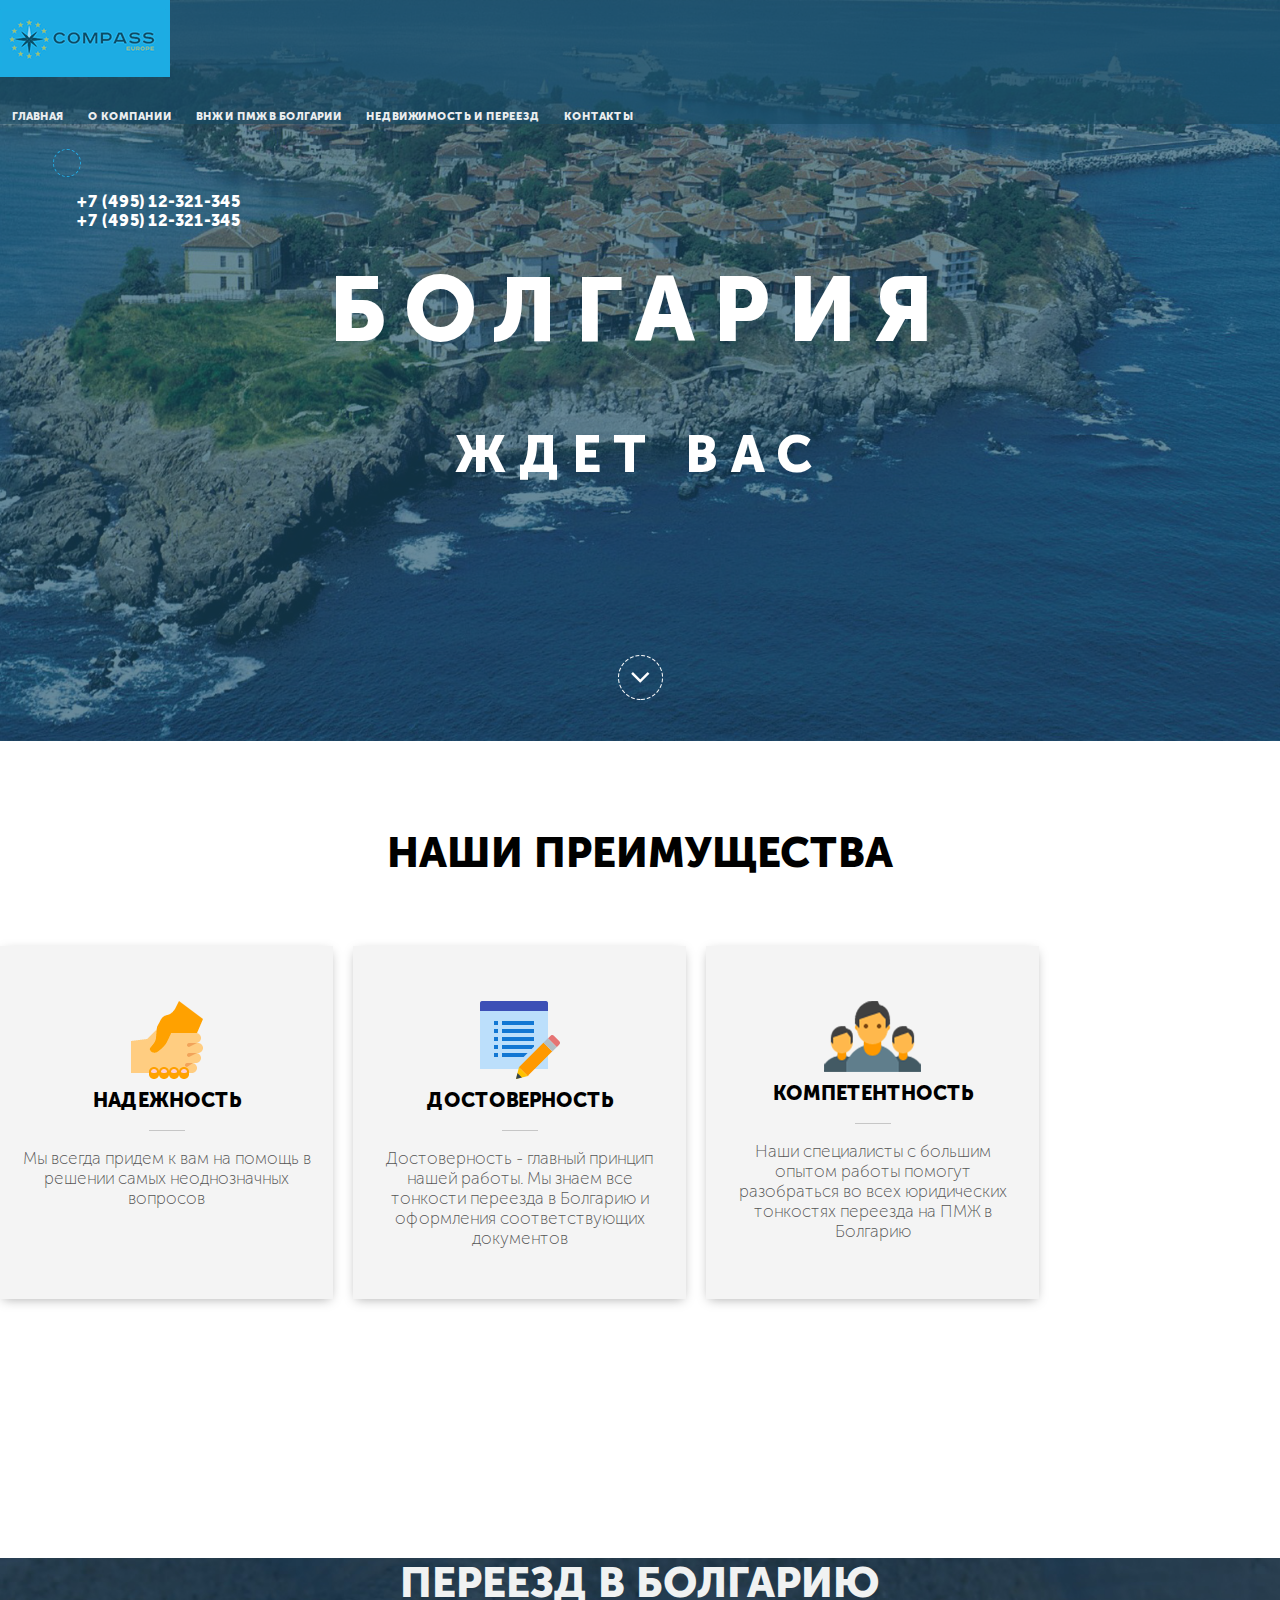
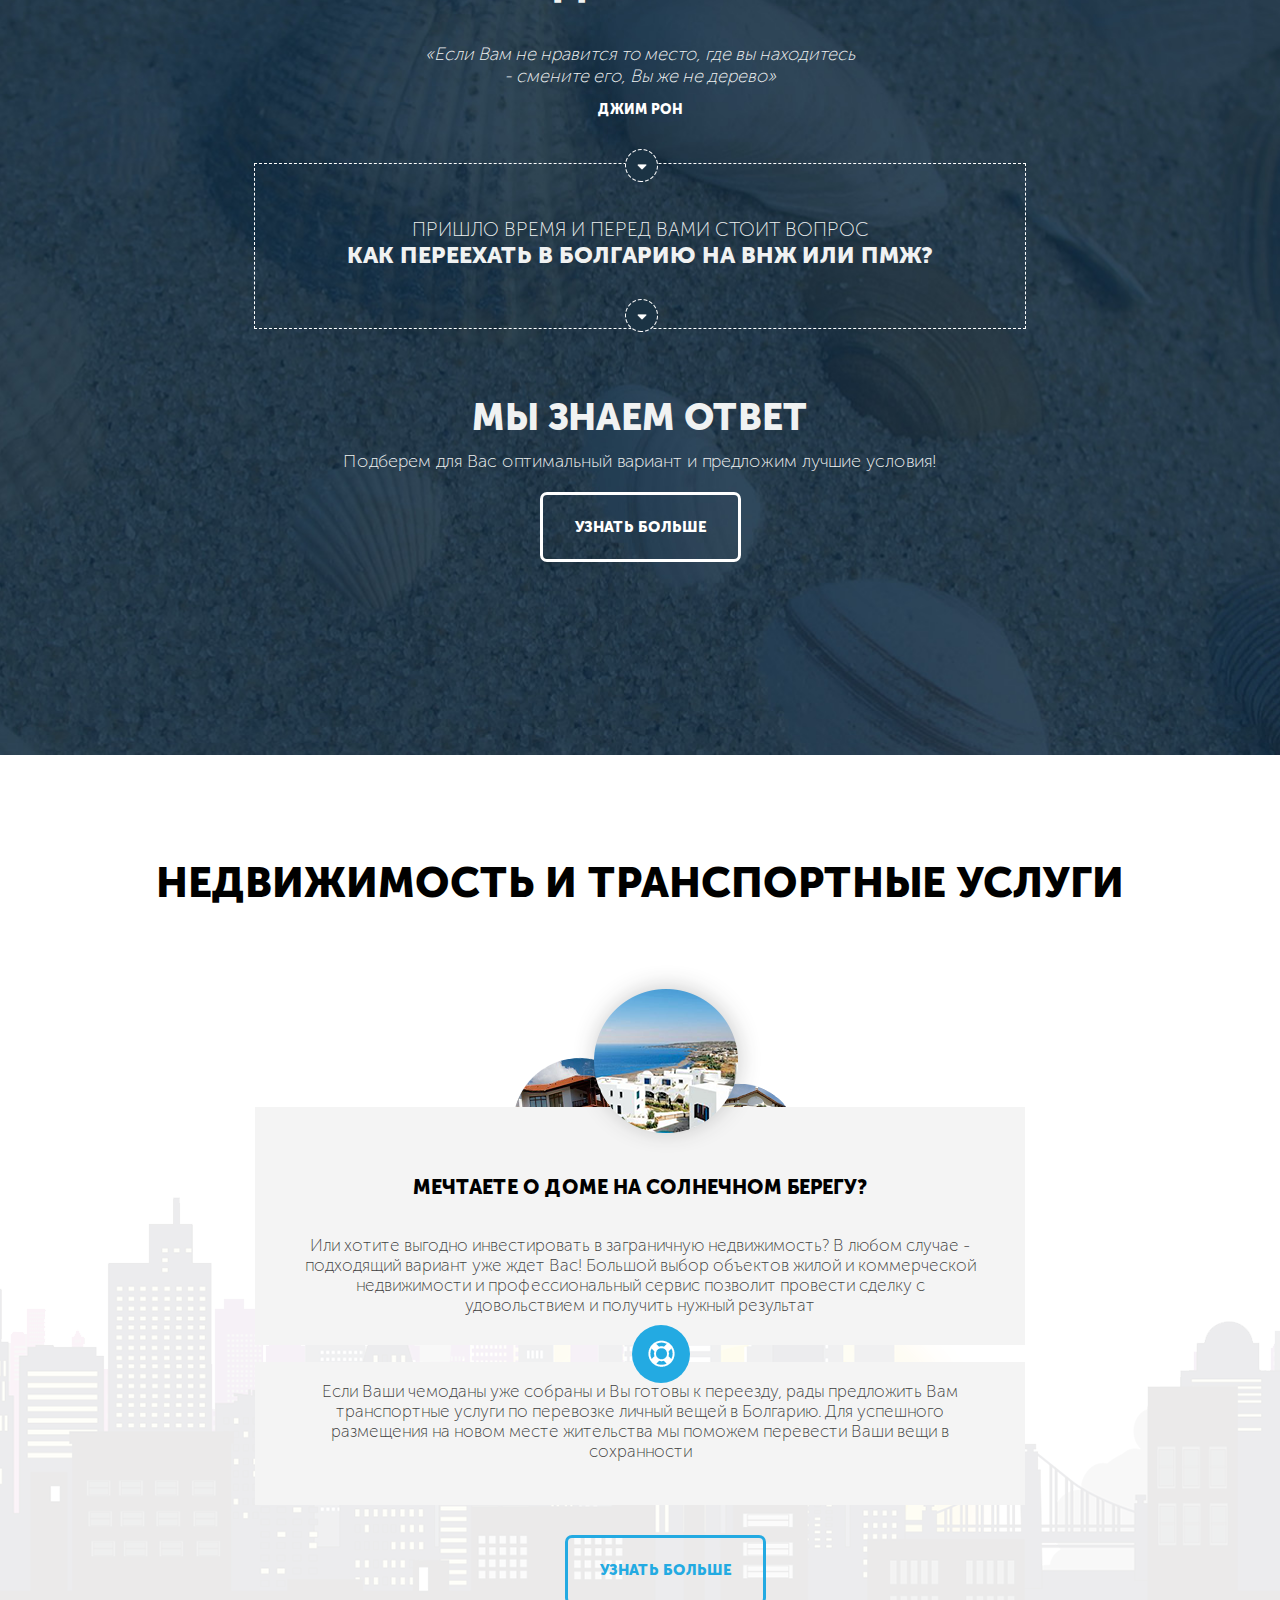
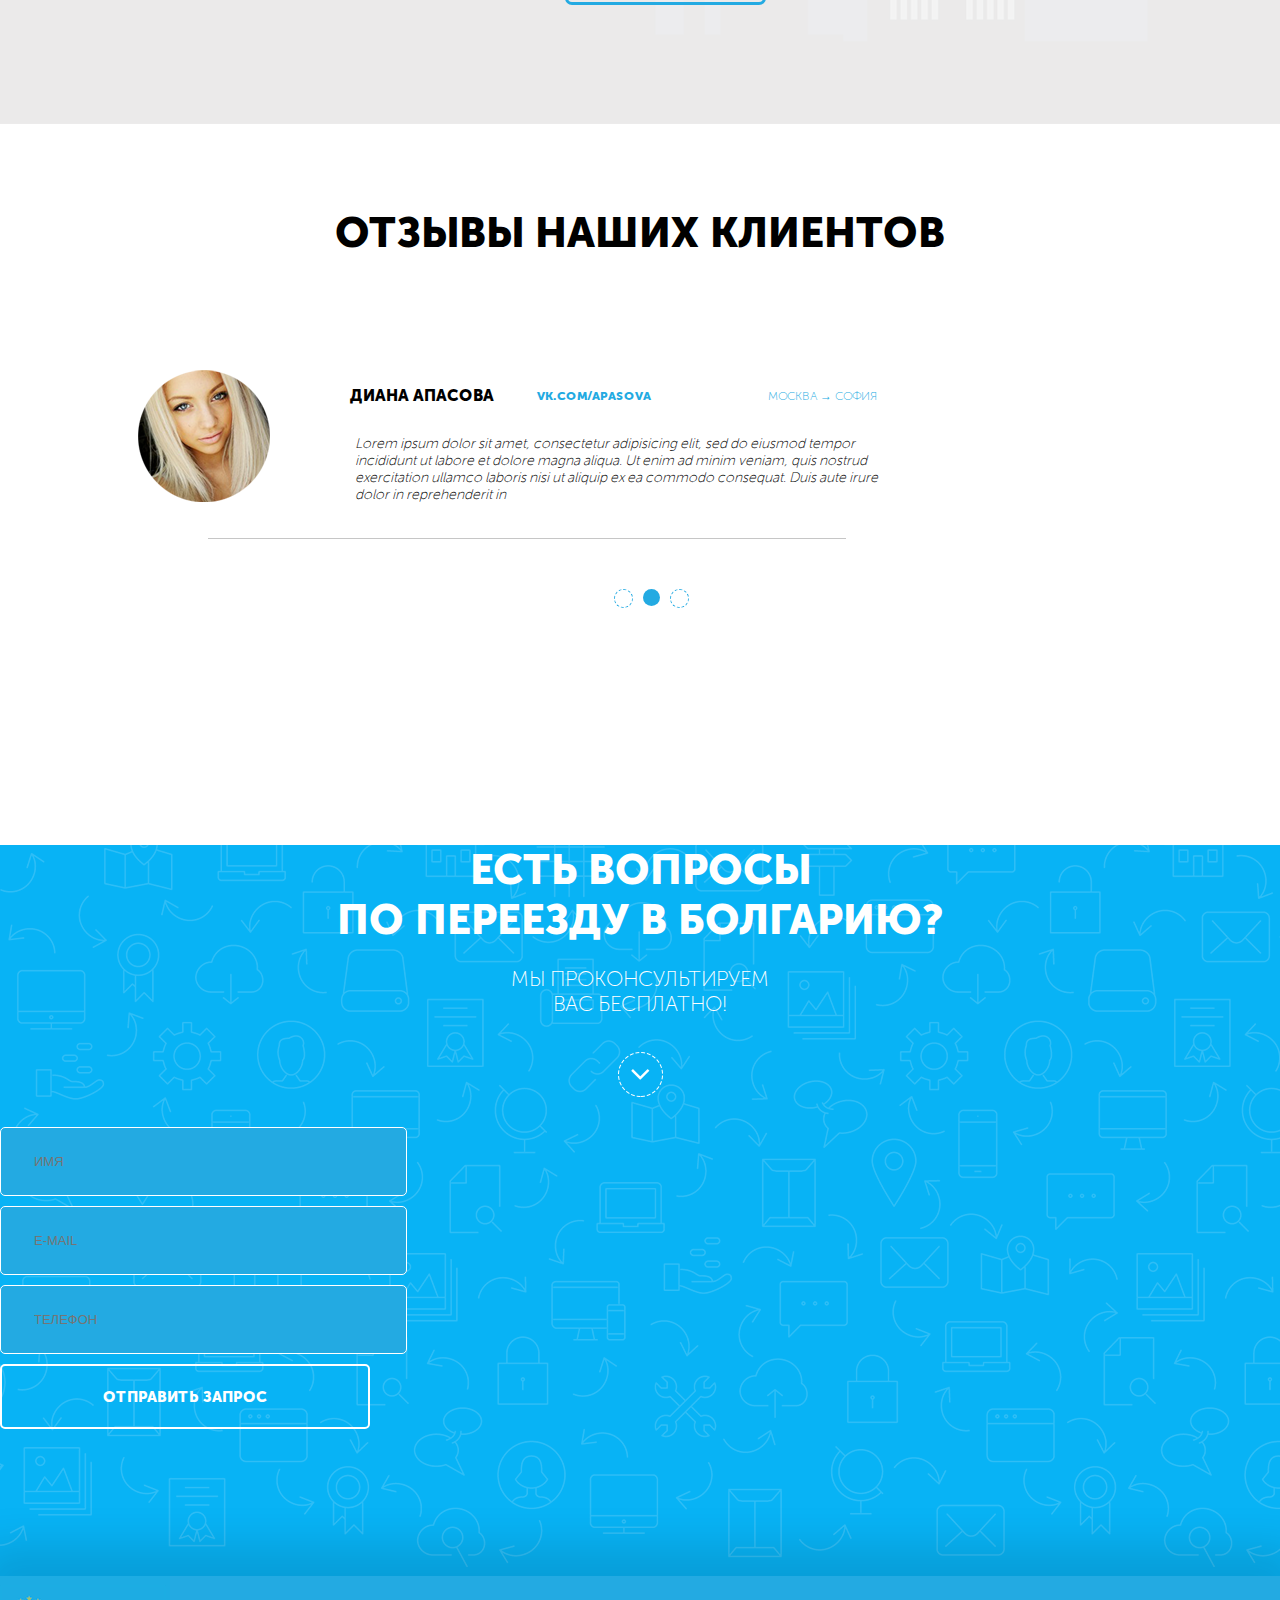
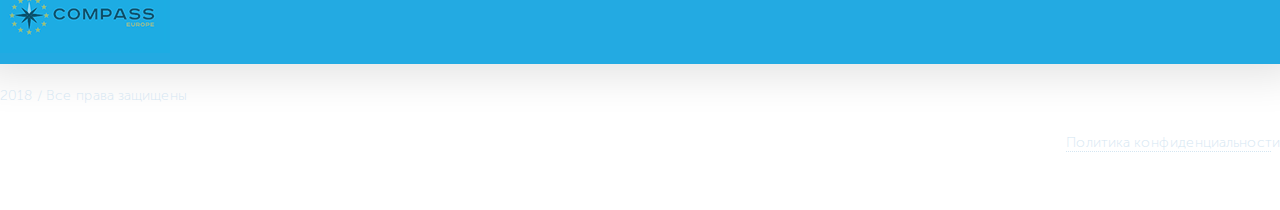
<file: index.html>
<!doctype html>
<html lang="ru">
<head>
    <meta charset="utf-8">
    <meta name="viewport"
          content="width=device-width, user-scalable=no, initial-scale=1.0, maximum-scale=1.0, minimum-scale=1.0">
    <meta http-equiv="X-UA-Compatible" content="ie=edge">
    <title>Compass Europe</title>
    <link rel="SHORTCUT ICON" href="img/folderaccess.ico" type="image/x-icon">
    <link rel="stylesheet" href="https://stackpath.bootstrapcdn.com/bootstrap/4.1.1/css/bootstrap.min.css" integrity="sha384-WskhaSGFgHYWDcbwN70/dfYBj47jz9qbsMId/iRN3ewGhXQFZCSftd1LZCfmhktB" crossorigin="anonymous">
    <link rel="stylesheet" href="https://use.fontawesome.com/releases/v5.0.13/css/all.css" integrity="sha384-DNOHZ68U8hZfKXOrtjWvjxusGo9WQnrNx2sqG0tfsghAvtVlRW3tvkXWZh58N9jp" crossorigin="anonymous">
    <link rel="stylesheet" href="css/style.css">
    <link rel="stylesheet" href="css/media.css">
</head>
<body>
<header id="header" class="header backnav">
    <div class="transparency">
    <nav>
        <div class="container">
            <div class="row">
                <div class="col-xl-2 col-lg-2 .col-md-2 col-sm-2">
                    <img src="img/loghe.png" alt="logo"  class="logo">
                </div>
                <div class="col-xl-7 col-lg-7">
                    <div class="navigation">
                        <ul class="menu">
                            <li class="menu__item">
                                <a href="#">
                                    Главная
                                </a>
                            </li>
                            <li class="menu__item">
                                <a href="about.html">
                                    О компании
                                </a>
                            </li>
                            <li class="menu__item">
                                <a href="#how-relocate">
                                    ВНЖ и ПМЖ в Болгарии
                                </a>
                            </li>
                            <li class="menu__item">
                                <a href="realty.html">
                                    Недвижимость и переезд
                                </a>
                            </li>
                            <li class="menu__item">
                                <a href="contacts.html">
                                    Контакты
                                </a>
                            </li>
                        </ul>
                    </div>
                </div>
                <div class="col-xl-3 col-lg-3 .col-md-10 col-sm-2">
                    <div class="contatcts">
                        <i class="fas fa-phone"></i>
                        <div class="contatcts__phone">
                            +7 (495) 12-321-345
                        </div>
                        <div class="contatcts__phone">
                            +7 (495) 12-321-345
                        </div>
                    </div>
                </div>
            </div>
        </div>
    </nav>
        <div class="container">
            <div class="row">
                <div class="col-xl-12 col-sm-12">
                    <div class="resort">
                        <h1 class="bolgary">
                            Болгария
                        </h1>
                        <div class="bolgary-text">
                            ждет вас
                        </div>
                    </div>

                </div>
            </div>
            <div class="row">
                <div class="col-xl-12 col-sm-12">
                    <div class="under">
                        <a href="#" class="under-item"></a>
                    </div>
                </div>
            </div>
        </div>
    </div>
</header>
<section class="advantages" id="advantages">
    <div class="container">
        <div class="row">
            <div class="col-xl-12 col-lg-12 .col-md-12">
                <div class="advantages-head">
                    Наши преимущества
                </div>
              <div class="tabl">
                  <div class="col-xl-12 col-lg-12 .col-md-12">
                    <div class="blockmain">
                        <div class="block">
                            <img src="img/Helping%20Hand.png" alt="helping" class="helping">
                            <div class="block__head">
                                Надежность
                            </div>
                            <p class="block__text hundred">
                                Мы всегда придем к вам на помощь в решении самых неоднозначных вопросов
                            </p>
                        </div>
                        <div class="block ">
                            <img src="img/Edit%20Property.png" alt="helping" class="helping">
                            <div class="block__head">
                                Достоверность
                            </div>
                            <p class="block__text hundred">
                                Достоверность - главный принцип нашей работы. Мы знаем все тонкости переезда в Болгарию и оформления соответствующих документов
                            </p>
                        </div>
                        <div class="block">
                            <img src="img/Conference.png" alt="helping" class="helping">
                            <div class="block__head">
                                Компетентность
                            </div>
                            <p class="block__text hundred">
                                Наши специалисты с большим опытом работы помогут разобраться во всех юридических тонкостях переезда
                                на ПМЖ в Болгарию
                            </p>
                        </div>
                    </div>
                  </div>

              </div>
            </div>
        </div>
    </div>
</section>
<section class="movement" id="movement">
    <div class="container">
        <div class="row">
            <div class="col-xl-12 col-md-12">
                <div class="RELOCATION-BULGARIA">
                    <h2 class="movement__head">
                        Переезд в Болгарию
                    </h2>
                    <p class="movement__text hundred">
                        «Если Вам не нравится то место, где вы находитесь -
                        смените его, Вы же не дерево»
                    </p>
                    <p class="movement__text-item">
                        Джим Рон
                    </p>
                </div>
            </div>
            <div class="col-xl-12 col-md-12">
                <div class="how-relocate" id="how-relocate">
                    <div class="how-relocate__time hundred">
                        Пришло время и перед Вами стоит вопрос
                    </div>
                    <div class="how-relocate__vng">
                        Как переехать в Болгарию на ВНЖ или ПМЖ?
                </div>
            </div>
        </div>
            <div class="col-xl-12 col-md-12">
                <div class="answer">
                    Мы знаем ответ
                    <p class="victory hundred">
                        Подберем для Вас оптимальный вариант и предложим лучшие условия!

                    </p>
                    <a class="more__btn" href="#">
                        Узнать больше
                    </a>
                </div>
            </div>
    </div>
</section>
<section class="real-property">
    <div class="container">
        <div class="row">
            <div class="col-xl-12 col-lg-12 col-md-12">
            <div class="real-property__main">
                <h2 class="real-property__head">
                    Недвижимость и транспортные услуги
                </h2>
                <div class="real-property__images">
                    <img src="img/homone.png" alt="" class="building_hom">
                    <img src="img/homtwo.png" alt="" class="building_hom">
                    <img src="img/homfre.png" alt="" class="building_hom">
                </div>
                <div class="dreaming-home">
                    <h3 class="dreaming-home__item">
                        Мечтаете о доме на Солнечном берегу?
                    </h3>
                    <p class="dreaming-home__text hundred">
                        Или хотите выгодно инвестировать в  заграничную недвижимость? В любом случае - подходящий вариант уже ждет Вас! Большой выбор объектов жилой и коммерческой недвижимости и профессиональный сервис позволит провести сделку с удовольствием и получить нужный результат
                    </p>
                </div>
                <div class="relocation">
                    <div class="knob">
                        <div class="knob-item"></div>
                    </div>
                <p class="relocation-itam hundred">
                    Если Ваши чемоданы уже собраны и Вы готовы к переезду, рады предложить Вам транспортные услуги по перевозке личный вещей в Болгарию. Для успешного размещения на новом месте жительства мы поможем перевести Ваши вещи в сохранности
                </p>
                </div>
                <div class="relocation__btn__item">
                    <a class="relocation__btn" href="#">
                        Узнать больше
                    </a>
                </div>

            </div>
            </div>
        </div>
    </div>
</section>
<section class="reviews" id="reviews">
    <div class="container">
        <div class="row">
            <div class="col xl-12 col-md-12 col-sm-12">
                <div class="reviews-customers">
                    Отзывы наших клиентов
                </div>
                <div class="col-xl-12 col-lg-12 col-md-12 col-sm-12">
                    <div class="diana-apasova">
                    <div class="button-diankaapna">
                        <i class="fas fa-chevron-left fa-chevron-left-item"></i>
                        <i class="fas fa-chevron-right fa-chevron-right-item"></i>
                    </div>
                        <div class="name">
                            <p class="name__diana">
                                Диана Aпасова
                            </p>
                            <p class="name__vk">
                                vk.com/apasova
                            </p>
                            <p class="name__moskow hundred">
                                Москва → София
                            </p>
                        </div>
                        <p class="name__text hundred">
                            Lorem ipsum dolor sit amet, consectetur adipisicing elit, sed do eiusmod tempor incididunt ut labore et dolore magna aliqua. Ut enim ad minim veniam, quis nostrud exercitation ullamco laboris nisi ut aliquip ex ea commodo consequat. Duis aute irure dolor in reprehenderit in
                        </p>
                        <div class="diana-apasova__line"></div>
                        <div class="diana-apasova__next">
                            <div class="apasova__next-one"></div>
                            <div class="apasova__next-two"></div>
                            <div class="apasova__next-one"></div>
                        </div>
                    </div>
                </div>
            </div>
        </div>
    </div>
</section>
<section class="question-moving" id="question-moving">
    <div class="container">
        <div class="row">
            <div class="col-xl-12 col-md-12">
                <div class="question-moving__head">
                    Есть вопросы <br>
                    по переезду в болгарию?
                    <p class="question-moving__text hundred">
                        Мы проконсультируем <br>
                        Вас бесплатно!
                    </p>
                    <div class="under under__question">
                        <a href="#" class="under-item"></a>
                    </div>
                </div>
            </div>
            <div class="col-xl-12 col-md-12 d-flex justify-content-center">
                <form action="sender.php" method="post" class="form__item hundred" >
                    <input type="text" placeholder="ИМЯ" class="cell"> <br>
                    <input type="email" placeholder="E-MAIL" class="cell"> <br>
                    <input type="tel" placeholder="телефон" class="cell"> <br>
                    <button  class="buttonunder act">
                        отправить запрос
                    </button>
                </form>
            </div>
        </div>
    </div>
</section>
<footer class="footer" id="footer">
    <div class="container">
        <div class="row">
            <div class="col-xl-2 col-lg-2 col-sm-2">
                <img src="img/loghe.png" alt="logo"  class="logo logo-foooter">
            </div>
            <div class="col-xl-3 col-lg-3 col-sm-5">
                <div class="rights hundred">
                    2018 / Все права защищены
                </div>
            </div>
            <div class="col-xl-3 col-lg-3 col-sm-5">
                <div class="politics hundred">
                    Политика конфиденциальности
                </div>
            </div>
            <div class="col-xl-3 col-lg-3">
                <div class="contatcts contatctsfoot">
                    <i class="fas fascta fa-phone"></i>
                    <div class="contatcts__phone">
                        +7 (495) 12-321-345
                    </div>
                    <div class="contatcts__phone">
                        +7 (495) 12-321-345
                    </div>
                </div>
            </div>
        </div>
    </div>
</footer>
</body>
</html>
</file>
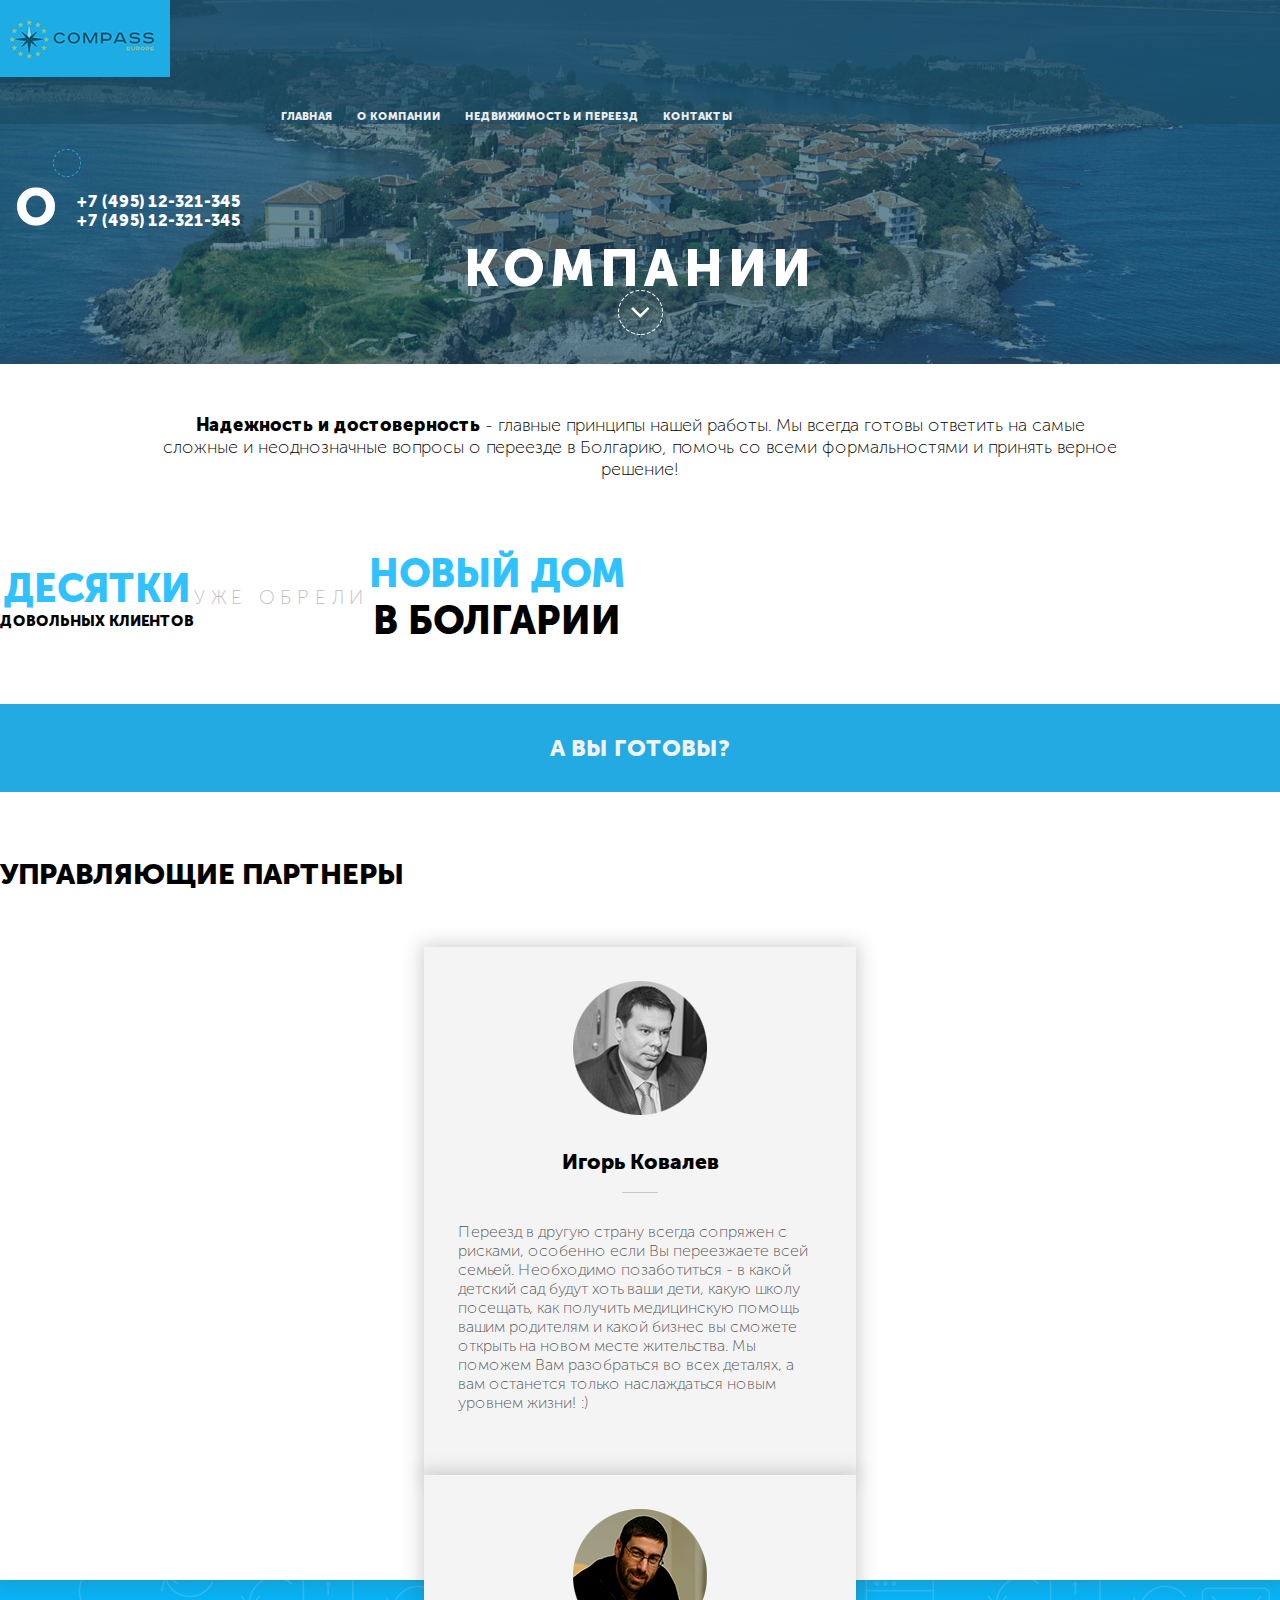
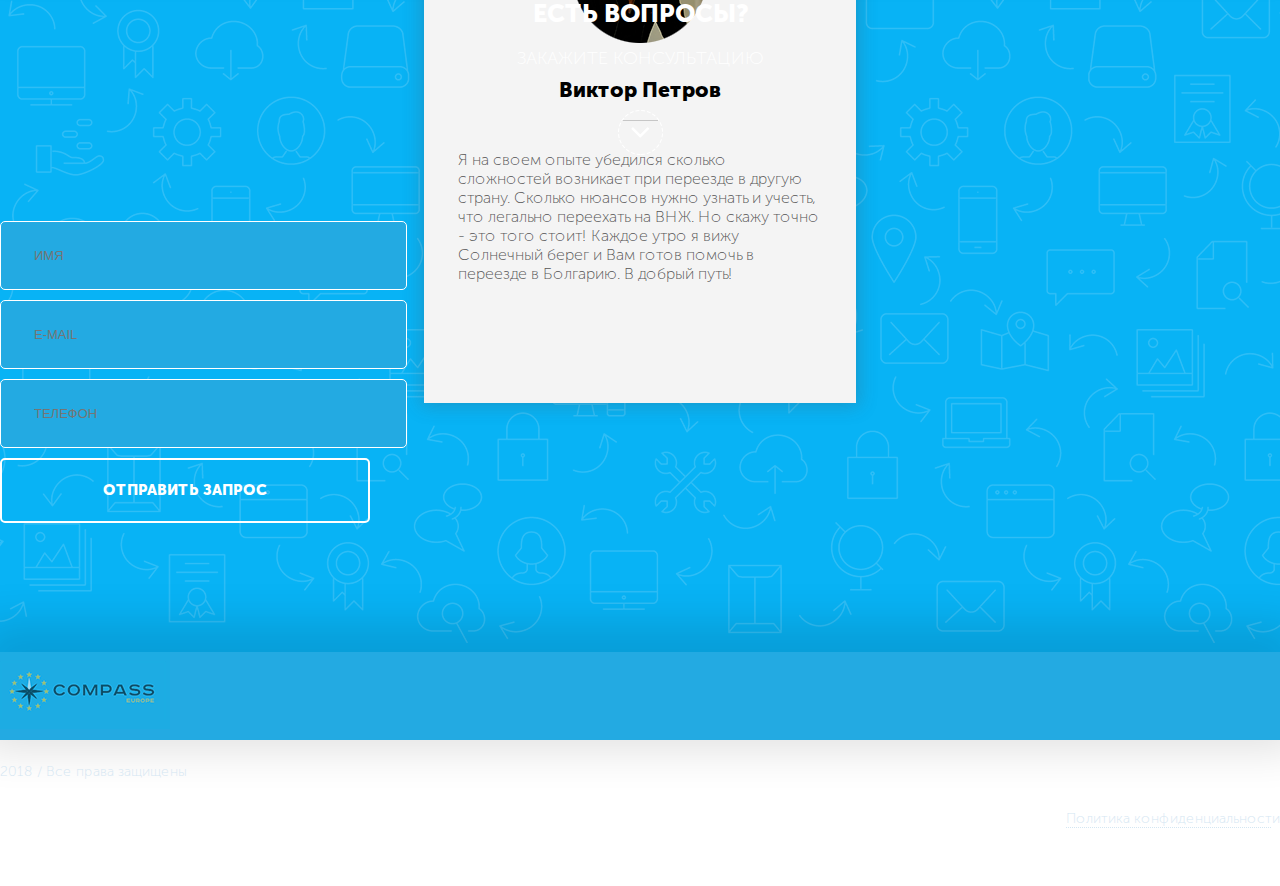
<file: about.html>
<!doctype html>
<html lang="ru">
<head>
    <meta charset="utf-8">
    <meta name="viewport"
          content="width=device-width, user-scalable=no, initial-scale=1.0, maximum-scale=1.0, minimum-scale=1.0">
    <meta http-equiv="X-UA-Compatible" content="ie=edge">
    <title>О компании</title>
    <link rel="SHORTCUT ICON" href="img/folderaccess.ico" type="image/x-icon">
    <link rel="stylesheet" href="https://stackpath.bootstrapcdn.com/bootstrap/4.1.1/css/bootstrap.min.css" integrity="sha384-WskhaSGFgHYWDcbwN70/dfYBj47jz9qbsMId/iRN3ewGhXQFZCSftd1LZCfmhktB" crossorigin="anonymous">
    <link rel="stylesheet" href="https://use.fontawesome.com/releases/v5.0.13/css/all.css" integrity="sha384-DNOHZ68U8hZfKXOrtjWvjxusGo9WQnrNx2sqG0tfsghAvtVlRW3tvkXWZh58N9jp" crossorigin="anonymous">
    <link rel="stylesheet" href="css/about.css">
    <link rel="stylesheet" href="css/media.css">
</head>
<body>
<header id="header" class="header backnav">
    <div class="transparency">
    <nav>
        <div class="container">
            <div class="row">
                <div class="col-xl-2 col-lg-2 .col-md-2 col-sm-2">
                    <img src="img/loghe.png" alt="logo"  class="logo">
                </div>
                <div class="col-xl-7 col-lg-7">
                    <div class="navigation navigation-contacts">
                        <ul class="menu">
                            <li class="menu__item">
                                <a href="index.html">
                                    Главная
                                </a>
                            </li>
                            <li class="menu__item">
                                <a href="about.html">
                                    О компании
                                </a>
                            </li>
                            <!-- <li class="menu__item">
                                <a href="#how-relocate">
                                    ВНЖ и ПМЖ в Болгарии
                                </a>
                            </li> -->
                            <li class="menu__item">
                                <a href="realty.html">
                                    Недвижимость и переезд
                                </a>
                            </li>
                            <li class="menu__item">
                                <a href="contacts.html">
                                    Контакты
                                </a>
                            </li>
                        </ul>
                    </div>
                </div>
                <div class="col-xl-3 col-lg-3 .col-md-10 col-sm-2">
                    <div class="contatcts">
                        <i class="fas fa-phone"></i>
                        <div class="contatcts__phone">
                            +7 (495) 12-321-345
                        </div>
                        <div class="contatcts__phone">
                            +7 (495) 12-321-345
                        </div>
                    </div>
                </div>
            </div>
        </div>
    </nav>
        <div class="container">
            <div class="row">
                <div class="col-xl-12 col-sm-12">
                    <div class="resort">
                        <h1 class="bolgary">
                            О компании
                        </h1>
                        <!-- <div class="bolgary-text">
                            ждет вас
                        </div> -->
                    </div>

                </div>
            </div>
            <div class="row">
                <div class="col-xl-12 col-sm-12">
                    <div class="under">
                        <a href="#" class="under-item under-item__cta"></a>
                    </div>
                </div>
            </div>
        </div>
    </div>
</header>
<section class="realty realty-about" id="realty">
<div class="container">
    <div class="row">
        <div class="col-lg-12 col-md-12 col-sm-12">
            <div class="realty-form">
            <div class="reliability">
                <span>Надежность и достоверность </span> - главные принципы нашей работы. Мы всегда готовы ответить на самые сложные и неоднозначные вопросы о переезде в Болгарию, помочь со всеми
                формальностями и принять верное решение!

            </div>
                <div class="row new-house">
                    <div class="col-lg-4 col-md-4 col-sm-4 house-text">
                        <div class="ten">
                            Десятки
                        </div>
                        <div class="ten-item">
                            довольных клиентов
                        </div>
                    </div>
                    <div class="col-lg-4 col-md-4 col-sm-4">
                        <div class="purchase hundred house-text">
                            уже обрели
                        </div>
                    </div>
                    <div class="col-lg-4 col-md-4 col-sm-4 house-text">
                        <div class="new-hom">
                            Новый дом
                        </div>
                        <div class="new-hom__item">
                            в болгарии
                        </div>
                    </div>
                </div>
                 <div class="row">
                     <div class="col-lg-12 col-md-12 col-sm-12">
                         <div class="ready house-text">
                             А вы готовы?
                         </div>
                     </div>
                 </div>
                <div class="row">
                    <div class="managing">
                        Управляющие партнеры
                    </div>
                </div>
                <div class="row managing-partners__main">
                    <div class="col-lg-6 col-md-6 col-sm-12">
                        <div class="managing-partners">
                        <div class="name-famely">
                            <img src="img/igorkovalev.png" alt="">
                        </div>
                            <div class="name-famely-item">
                                Игорь Ковалев
                            </div>
                            <p class="name-famely__text hundred">
                                Переезд в другую страну всегда сопряжен с рисками, особенно если Вы переезжаете всей семьей. Необходимо позаботиться - в какой детский сад будут хоть ваши дети, какую школу посещать, как получить медицинскую помощь вашим родителям и какой бизнес вы сможете открыть на новом месте жительства. Мы поможем Вам разобраться во всех деталях, а вам останется только наслаждаться новым уровнем жизни! :)
                            </p>
                        </div>
                    </div>
                    <div class="col-lg-6 col-md-6 col-sm-12">
                        <div class="managing-partners">
                            <div class="name-famely">
                                <img src="img/viktorpetrov.png" alt="">
                            </div>
                            <div class="name-famely-item">
                                Виктор Петров
                            </div>
                            <p class="name-famely__text hundred">
                                Я на своем опыте убедился сколько сложностей возникает при переезде в другую страну. Сколько нюансов нужно узнать и учесть, что легально переехать на ВНЖ. Но скажу точно - это того стоит! Каждое утро я вижу Солнечный берег и Вам готов помочь в переезде в Болгарию. В добрый путь!
                            </p>
                        </div>
                    </div>
                </div>
            </div>

        </div>
    </div>
</div>
</section>
<section class="question-moving" id="question-moving">
    <div class="container">
        <div class="row">
            <div class="col-xl-12 col-md-12">
                <div class="question-moving__head">
                    Есть вопросы?
                    <p class="question-moving__text hundred">
                        Закажите консультацию
                    </p>
                    <div class="under under__question">
                        <a href="#" class="under-item"></a>
                    </div>
                </div>
            </div>
            <div class="col-xl-12 col-md-12 d-flex justify-content-center">
                <form action="sender.php" method="post" class="form__item hundred" >
                    <input type="text" placeholder="ИМЯ" class="cell"> <br>
                    <input type="email" placeholder="E-MAIL" class="cell"> <br>
                    <input type="tel" placeholder="телефон" class="cell"> <br>
                    <button  class="buttonunder act">
                        отправить запрос
                    </button>
                </form>
            </div>
        </div>
    </div>
</section>
<footer class="footer" id="footer">
    <div class="container">
        <div class="row">
            <div class="col-xl-2 col-lg-2 col-sm-2">
                <img src="img/loghe.png" alt="logo"  class="logo logo-foooter">
            </div>
            <div class="col-xl-3 col-lg-3 col-sm-5">
                <div class="rights hundred">
                    2018 / Все права защищены
                </div>
            </div>
            <div class="col-xl-3 col-lg-3 col-sm-5">
                <div class="politics hundred">
                    Политика конфиденциальности
                </div>
            </div>
            <div class="col-xl-3 col-lg-3">
                <div class="contatcts contatctsfoot">
                    <i class="fas fascta fa-phone"></i>
                    <div class="contatcts__phone">
                        +7 (495) 12-321-345
                    </div>
                    <div class="contatcts__phone">
                        +7 (495) 12-321-345
                    </div>
                </div>
            </div>
        </div>
    </div>
</footer>
</body>
</html>
</file>
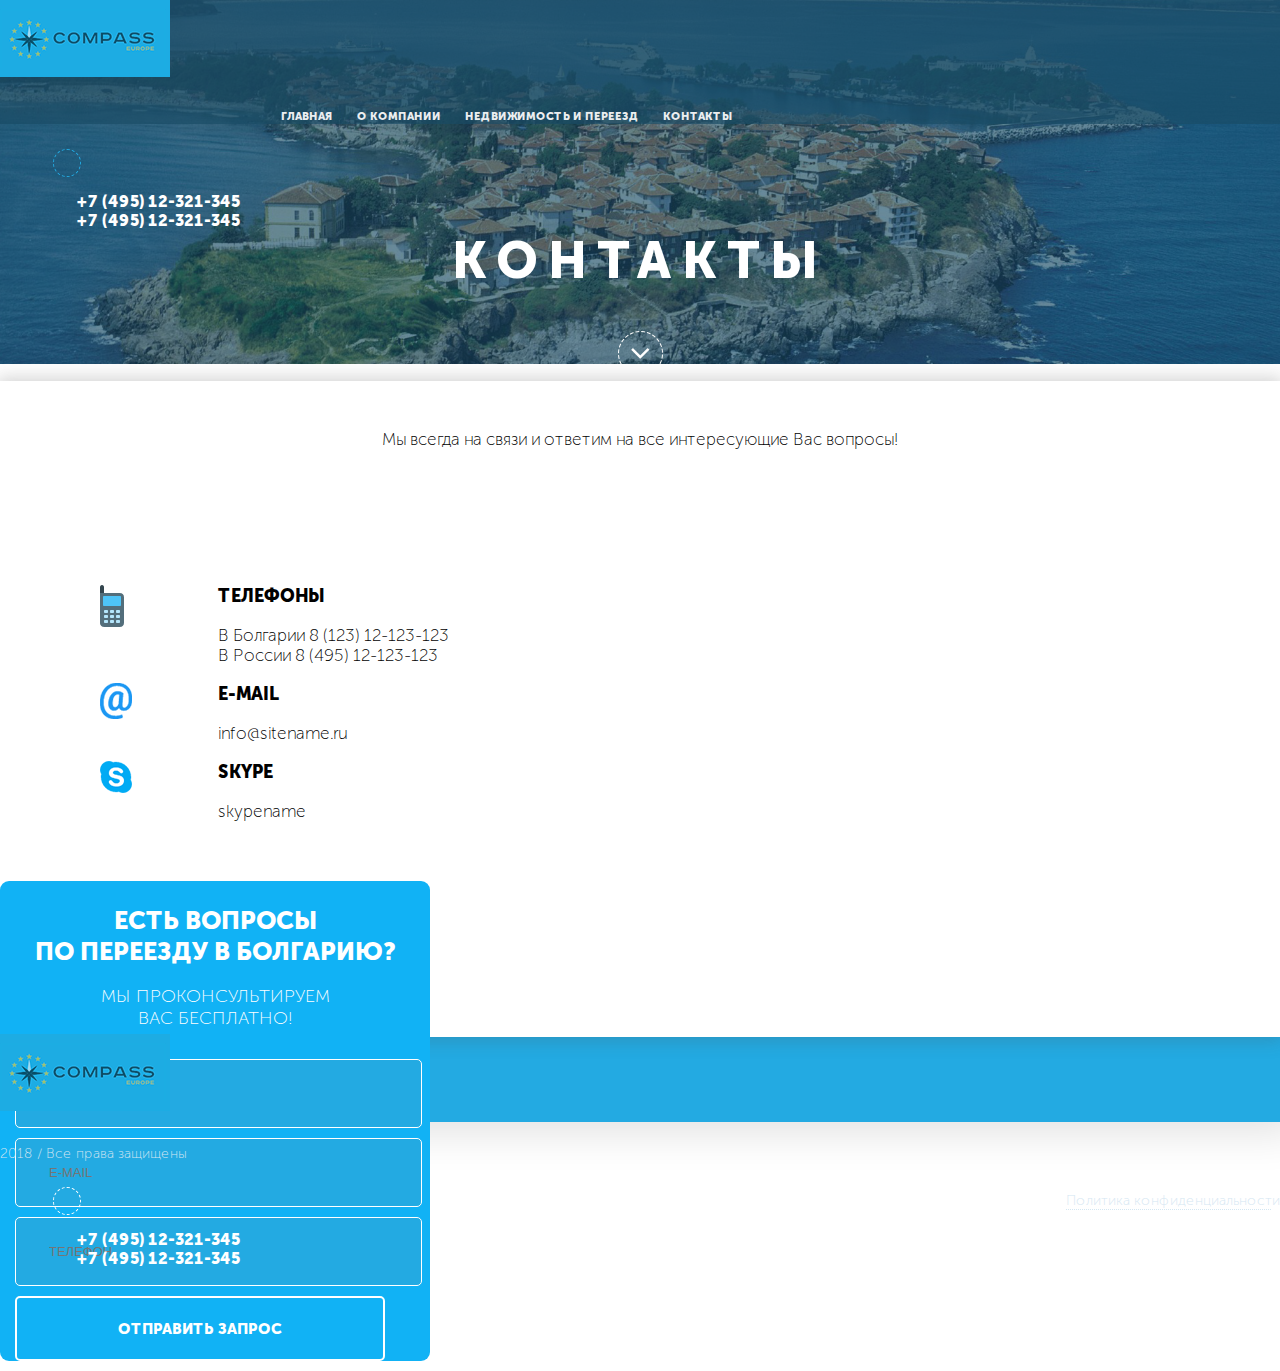
<file: contacts.html>
<!doctype html>
<html lang="ru">
<head>
    <meta charset="utf-8">
    <meta name="viewport"
          content="width=device-width, user-scalable=no, initial-scale=1.0, maximum-scale=1.0, minimum-scale=1.0">
    <meta http-equiv="X-UA-Compatible" content="ie=edge">
    <title>Контакты</title>
    <link rel="SHORTCUT ICON" href="img/folderaccess.ico" type="image/x-icon">
    <link rel="stylesheet" href="https://stackpath.bootstrapcdn.com/bootstrap/4.1.1/css/bootstrap.min.css" integrity="sha384-WskhaSGFgHYWDcbwN70/dfYBj47jz9qbsMId/iRN3ewGhXQFZCSftd1LZCfmhktB" crossorigin="anonymous">
    <link rel="stylesheet" href="https://use.fontawesome.com/releases/v5.0.13/css/all.css" integrity="sha384-DNOHZ68U8hZfKXOrtjWvjxusGo9WQnrNx2sqG0tfsghAvtVlRW3tvkXWZh58N9jp" crossorigin="anonymous">
    <link rel="stylesheet" href="css/contacts.css">
    <link rel="stylesheet" href="css/media.css">
</head>
<body>
<header id="header" class="header header-contacts  backnav">
    <div class="transparency">
    <nav>
        <div class="container">
            <div class="row">
                <div class="col-xl-2 col-lg-2 .col-md-2 col-sm-2">
                    <img src="img/loghe.png" alt="logo"  class="logo">
                </div>
                <div class="col-xl-7 col-lg-7">
                    <div class="navigation navigation-contacts">
                        <ul class="menu">
                            <li class="menu__item">
                                <a href="index.html">
                                    Главная
                                </a>
                            </li>
                            <li class="menu__item">
                                <a href="about.html">
                                    О компании
                                </a>
                            </li>
                            <!-- <li class="menu__item">
                                <a href="#">
                                    ВНЖ и ПМЖ в Болгарии
                                </a>
                            </li> -->
                            <li class="menu__item">
                                <a href="realty.html">
                                    Недвижимость и переезд
                                </a>
                            </li>
                            <li class="menu__item">
                                <a href="contacts.html">
                                    Контакты
                                </a>
                            </li>
                        </ul>
                    </div>
                </div>
                <div class="col-xl-3 col-lg-3 .col-md-10 col-sm-2">
                    <div class="contatcts">
                        <i class="fas fa-phone"></i>
                        <div class="contatcts__phone">
                            +7 (495) 12-321-345
                        </div>
                        <div class="contatcts__phone">
                            +7 (495) 12-321-345
                        </div>
                    </div>
                </div>
            </div>
        </div>
    </nav>
        <div class="container">
            <div class="row">
                <div class="col-xl-12 col-sm-12">
                    <div class="resort">
                        <h1 class="bolgary">
                            контакты
                        </h1>
                    </div>
                </div>
            </div>
            <div class="row">
                <div class="col-xl-12 col-sm-12">
                    <div class="under">
                        <a href="#" class="under-item"></a>
                    </div>
                </div>
            </div>
        </div>
    </div>
</header>
<section class="contacts" id="contacts">
<div class="container">
    <div class="row">
        <div class="col-lg-12">
            <div class="contacts-form">
                <p class="container-text hundred">
                Мы всегда на связи и ответим на все интересующие Вас вопросы!
                </p>
                <div class="row">
                    <div class="col-lg-6">
                        <div class="communications">
                            <div class="communications-phone">
                                <h3 class="communications-link">
                                    телефоны
                                </h3>
                                <p class="communications-data hundred">
                                    В Болгарии  8 (123) 12-123-123 <br>
                                    В России     8 (495) 12-123-123
                                </p>
                            </div>
                            <div class="communications-maile">
                                <h3 class="communications-link">
                                    E-mail
                                </h3>
                                <p class="communications-data hundred">
                                    info@sitename.ru
                                </p>
                            </div>
                            <div class="communications-skype">
                                <h3 class="communications-link">
                                    skype
                                </h3>
                                <p class="communications-data hundred">
                                    skypename
                                </p>
                            </div>
                        </div>
                    </div>
                    <div class="col-lg-6">
                        <div class="formacontact">
                            <div class="question-moving__head">
                                Есть вопросы <br>
                                по переезду в болгарию?
                                <p class="question-moving__text hundred">
                                    Мы проконсультируем <br>
                                    Вас бесплатно!
                                </p>
                            </div>
                            <form action="sender.php" method="post" class="form__item hundred" >
                                <input type="text" placeholder="ИМЯ" class="cell"> <br>
                                <input type="email" placeholder="E-MAIL" class="cell"> <br>
                                <input type="tel" placeholder="телефон" class="cell"> <br>
                                <button  class="buttonunder act">
                                    отправить запрос
                                </button>
                            </form>
                        </div>
                    </div>
                </div>
        </div>
    </div>
</div>
</section>
<footer class="footer-contacts" id="footer">
    <div class="container">
        <div class="row">
            <div class="col-xl-2 col-lg-2 col-sm-2">
                <img src="img/loghe.png" alt="logo"  class="logo logo-foooter">
            </div>
            <div class="col-xl-3 col-lg-3 col-sm-5">
                <div class="rights hundred">
                    2018 / Все права защищены
                </div>
            </div>
            <div class="col-xl-3 col-lg-3 col-sm-5">
                <div class="politics hundred">
                    Политика конфиденциальности
                </div>
            </div>
            <div class="col-xl-3 col-lg-3">
                <div class="contatcts contatctsfoot">
                    <i class="fas fascta fa-phone"></i>
                    <div class="contatcts__phone">
                        +7 (495) 12-321-345
                    </div>
                    <div class="contatcts__phone">
                        +7 (495) 12-321-345
                    </div>
                </div>
            </div>
        </div>
    </div>
</footer>
</body>
</html>
</file>
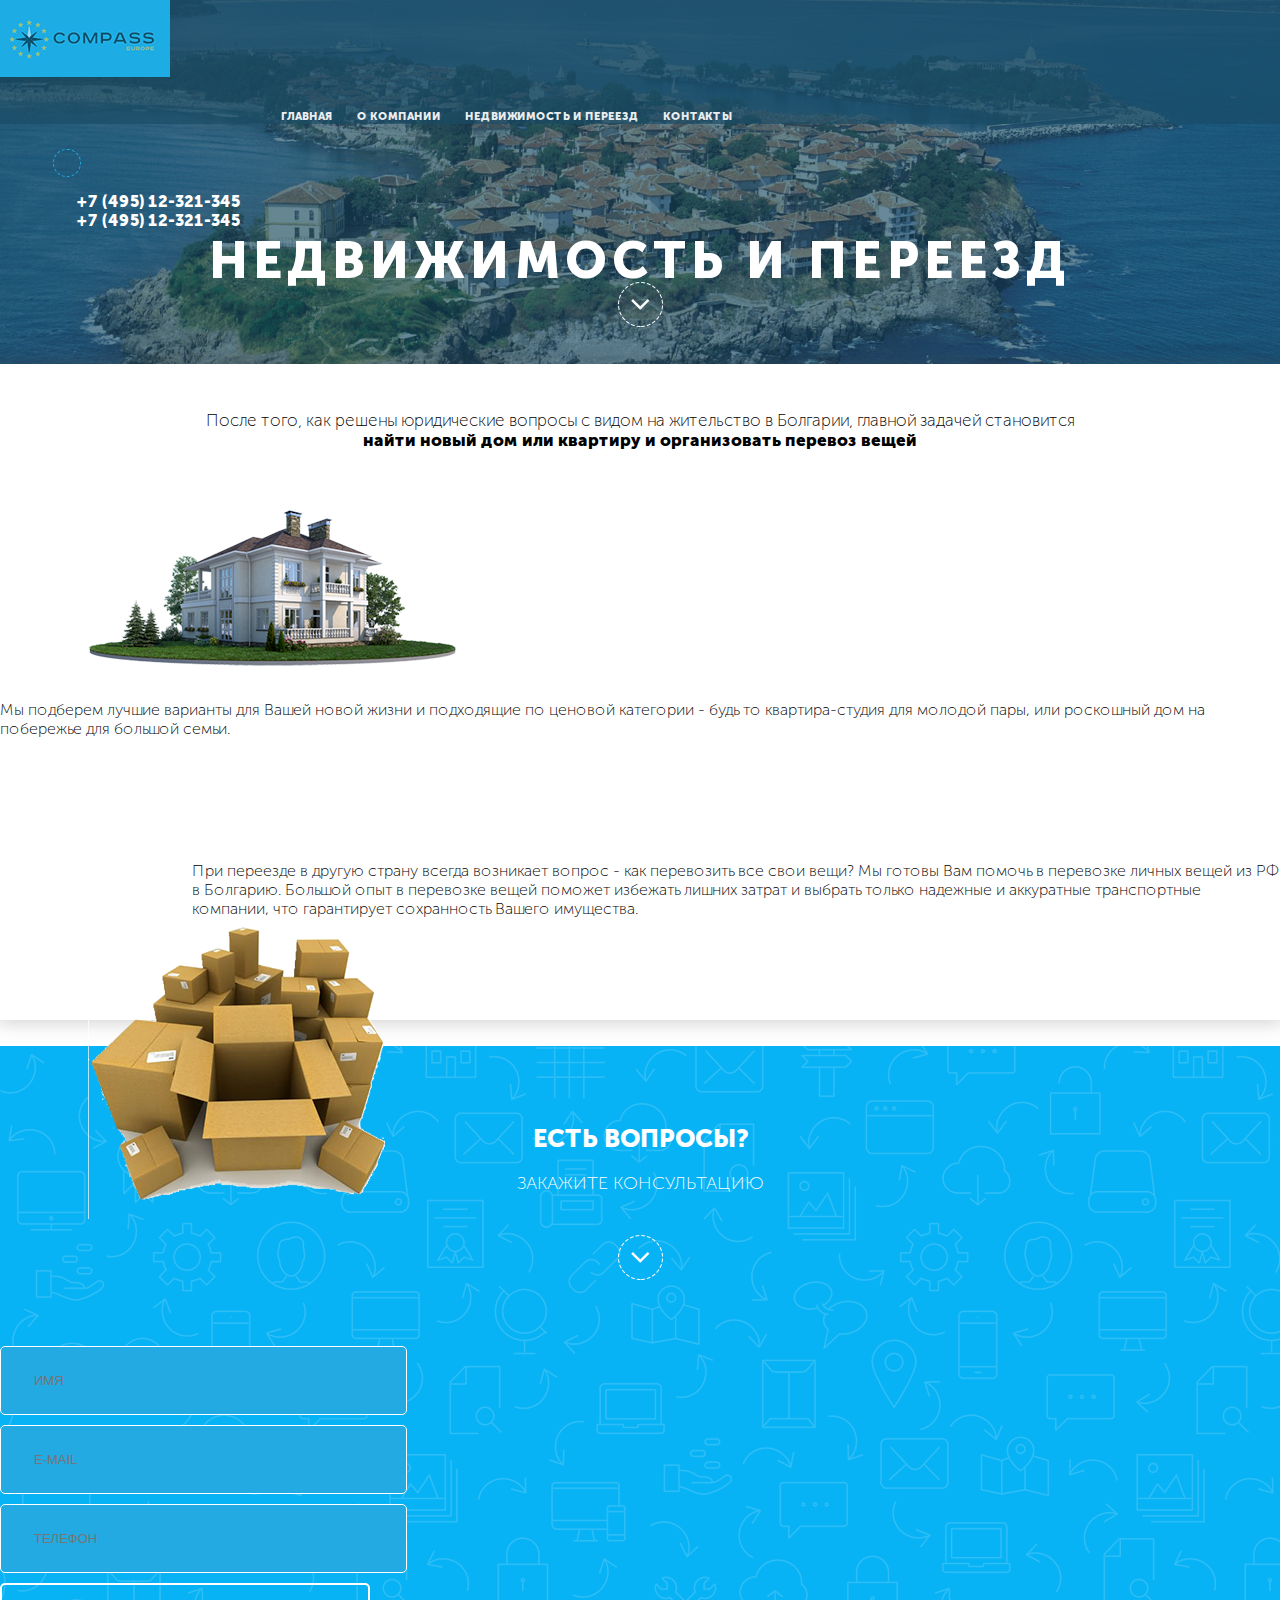
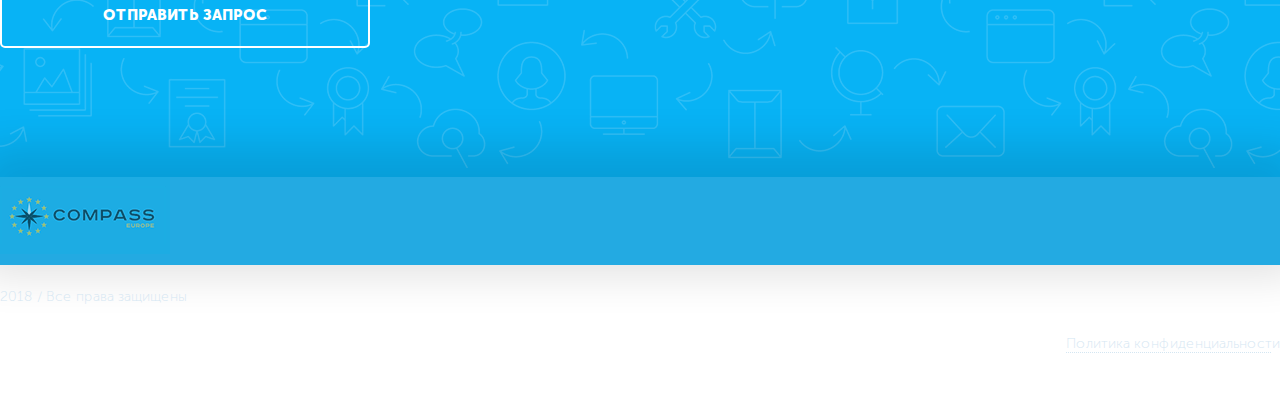
<file: realty.html>
<!doctype html>
<html lang="ru">
<head>
    <meta charset="utf-8">
    <meta name="viewport"
          content="width=device-width, user-scalable=no, initial-scale=1.0, maximum-scale=1.0, minimum-scale=1.0">
    <meta http-equiv="X-UA-Compatible" content="ie=edge">
    <title>Недвижимость</title>
    <link rel="SHORTCUT ICON" href="img/folderaccess.ico" type="image/x-icon">
    <link rel="stylesheet" href="https://stackpath.bootstrapcdn.com/bootstrap/4.1.1/css/bootstrap.min.css" integrity="sha384-WskhaSGFgHYWDcbwN70/dfYBj47jz9qbsMId/iRN3ewGhXQFZCSftd1LZCfmhktB" crossorigin="anonymous">
    <link rel="stylesheet" href="https://use.fontawesome.com/releases/v5.0.13/css/all.css" integrity="sha384-DNOHZ68U8hZfKXOrtjWvjxusGo9WQnrNx2sqG0tfsghAvtVlRW3tvkXWZh58N9jp" crossorigin="anonymous">
    <link rel="stylesheet" href="css/realty.css">
    <link rel="stylesheet" href="css/media.css">
</head>
<body>
<header id="header" class="header backnav">
    <div class="transparency">
    <nav>
        <div class="container">
            <div class="row">
                <div class="col-xl-2 col-lg-2 .col-md-2 col-sm-2">
                    <img src="img/loghe.png" alt="logo"  class="logo">
                </div>
                <div class="col-xl-7 col-lg-7">
                    <div class="navigation navigation-contacts">
                        <ul class="menu">
                            <li class="menu__item">
                                <a href="index.html">
                                    Главная
                                </a>
                            </li>
                            <li class="menu__item">
                                <a href="about.html">
                                    О компании
                                </a>
                            </li>
                            <!-- <li class="menu__item">
                                <a href="#how-relocate">
                                    ВНЖ и ПМЖ в Болгарии
                                </a>
                            </li> -->
                            <li class="menu__item">
                                <a href="realty.html">
                                    Недвижимость и переезд
                                </a>
                            </li>
                            <li class="menu__item">
                                <a href="contacts.html">
                                    Контакты
                                </a>
                            </li>
                        </ul>
                    </div>
                </div>
                <div class="col-xl-3 col-lg-3 .col-md-10 col-sm-2">
                    <div class="contatcts">
                        <i class="fas fa-phone"></i>
                        <div class="contatcts__phone">
                            +7 (495) 12-321-345
                        </div>
                        <div class="contatcts__phone">
                            +7 (495) 12-321-345
                        </div>
                    </div>
                </div>
            </div>
        </div>
    </nav>
        <div class="container">
            <div class="row">
                <div class="col-xl-12 col-sm-12">
                    <div class="resort">
                        <h1 class="bolgary">
                            Недвижимость и переезд
                        </h1>
                        <!-- <div class="bolgary-text">
                            ждет вас
                        </div> -->
                    </div>

                </div>
            </div>
            <div class="row">
                <div class="col-xl-12 col-sm-12">
                    <div class="under">
                        <a href="#" class="under-item under-item__cta"></a>
                    </div>
                </div>
            </div>
        </div>
    </div>
</header>
<section class="realty" id="realty">
<div class="container">
    <div class="row">
        <div class="col-lg-12 col-md-12">
            <div class="realty-form">
                <div class="realty-text hundred">
                    После того, как решены юридические вопросы с видом на жительство в Болгарии, главной задачей становится
                    <br>
                    <span>
                        найти новый дом или квартиру и организовать перевоз вещей
                    </span>
                </div>
                <div class="row row-item__one">
                    <div class="col-lg-6 col-md-6">
                        <img src="img/00642f.png" alt="home-item" class="home-item">
                    </div>
                    <div class="col-lg-6 col-md-6">
                        <div class="home-item__text hundred">
                            Мы подберем лучшие варианты для Вашей новой жизни и подходящие по ценовой категории - будь то квартира-студия для молодой пары, или роскошный дом на побережье для большой семьи.
                        </div>
                    </div>
                </div>
                <div class="row row-item__two">
                    <div class="col-lg-6 col-md-6">
                        <div class="home-item__packege hundred">
                            При переезде в другую страну всегда возникает вопрос - как перевозить все свои вещи? Мы готовы Вам помочь в перевозке личных вещей из РФ в Болгарию. Большой опыт в перевозке вещей поможет избежать лишних затрат и выбрать только надежные и аккуратные транспортные компании, что гарантирует сохранность Вашего имущества.
                        </div>
                    </div>
                    <div class="col-lg-6 col-md-6">
                        <img src="img/Package.png" alt="home-item" class="home-item">
                    </div>
                </div>
            </div>
        </div>
    </div>
</div>
</section>
<section class="question-moving" id="question-moving">
    <div class="container">
        <div class="row">
            <div class="col-xl-12 col-md-12">
                <div class="question-moving__head">
                    Есть вопросы?
                    <p class="question-moving__text hundred">
                        Закажите консультацию
                    </p>
                    <div class="under under__question">
                        <a href="#" class="under-item"></a>
                    </div>
                </div>
            </div>
            <div class="col-xl-12 col-md-12 d-flex justify-content-center">
                <form action="sender.php" method="post" class="form__item hundred" >
                    <input type="text" placeholder="ИМЯ" class="cell"> <br>
                    <input type="email" placeholder="E-MAIL" class="cell"> <br>
                    <input type="tel" placeholder="телефон" class="cell"> <br>
                    <button  class="buttonunder act">
                        отправить запрос
                    </button>
                </form>
            </div>
        </div>
    </div>
</section>
<footer class="footer" id="footer">
    <div class="container">
        <div class="row">
            <div class="col-xl-2 col-lg-2 col-sm-2">
                <img src="img/loghe.png" alt="logo"  class="logo logo-foooter">
            </div>
            <div class="col-xl-3 col-lg-3 col-sm-5">
                <div class="rights hundred">
                    2018 / Все права защищены
                </div>
            </div>
            <div class="col-xl-3 col-lg-3 col-sm-5">
                <div class="politics hundred">
                    Политика конфиденциальности
                </div>
            </div>
            <div class="col-xl-3 col-lg-3">
                <div class="contatcts contatctsfoot">
                    <i class="fas fascta fa-phone"></i>
                    <div class="contatcts__phone">
                        +7 (495) 12-321-345
                    </div>
                    <div class="contatcts__phone">
                        +7 (495) 12-321-345
                    </div>
                </div>
            </div>
        </div>
    </div>
</footer>
</body>
</html>
</file>
<file: css/style.css>
@font-face {
    font-family: 'MuseoSansCyrl-100';
    src: url('../fonts/MuseoSansCyrl-100.eot'),
    url('../fonts/MuseoSansCyrl-100.svg') format('svg'),
    url('../fonts/MuseoSansCyrl-100.ttf'),
    url('../fonts/MuseoSansCyrl-100.woff') format('woff'),
    url('../fonts/MuseoSansCyrl-100.woff2');
    font-weight: normal;
    font-style: normal;
}
@font-face {
    font-family: 'MuseoSansCyrl-900';
    src: url('../fonts/MuseoSansCyrl-900.eot'),
    url('../fonts/MuseoSansCyrl-900.svg') format('svg'),
    url('../fonts/MuseoSansCyrl-900.ttf'),
    url('../fonts/MuseoSansCyrl-900.woff') format('woff'),
    url('../fonts/MuseoSansCyrl-900.woff2');
    font-weight: normal;
    font-style: normal;
}
a, a:hover, a:active, a:focus,
button, input, button:hover, button:active, button:focus,
input:focus, input:active {
    text-decoration: none;
    outline: none;
    color: none;
}
body {
	font-family: MuseoSansCyrl-900, sans-serif;
    margin: 0;
    padding: 0;
    color: #f0f2f2;
}
ul, li {
    display: block;
    padding: 0px;
    margin: 0px;
}
.container {
    position: relative;
}
.hundred {
    font-family: MuseoSansCyrl-100, sans-serif;
}
.header {
    background: url("../img/mlntours.ru_bulgaria.jpg") no-repeat center top /cover;
    height: 741px;
}
.menu {
    display: flex;
    margin-top: 24px;
}
.menu__item a {
    padding: 10px 12px;
    color: #ebeef0;
    text-transform: uppercase;
    font-weight: 900;
    font-size: 11px;
    border-radius: 4px;
    text-decoration: none;
}
.menu__item a:hover {
    background: #668392f5;
    color: #e1e5e7;
}
.fas {
    margin-left: 22%;
    margin-top: 25px;
    border: 1px dashed #23aae2;
    color: #23aae2;
    border-radius: 50%;
    float: left;
    width: 26px;
    height: 26px;
    line-height: 26px;
    text-align: center;
}
.fascta {
    margin-left: 22%;
    margin-top: 25px;
    border: 1px dashed #fff;
    color: #fff;
    border-radius: 50%;
    float: left;
    width: 26px;
    height: 26px;
    line-height: 26px;
    text-align: center;
}
.contatcts__phone {
    font-size: 16px;
    color: #ffffff;
    text-transform: uppercase;
    float: right;
}
.contatcts__phone:nth-child(2) {
    margin-top: 15px;
}
nav {
    background: #194c66a6;
}
.transparency {
    background: #194c66a6;
    height: 741px;
}
.resort {
    margin-top: 132px;
}
.bolgary {
    color: #fff;
    text-transform: uppercase;
    text-align: center;
    font-size: 90px;
    letter-spacing: 0.2em;
}
.bolgary-text {
    color: #fff;
    text-transform: uppercase;
    text-align: center;
    font-size: 51px;
    letter-spacing: 0.25em;
}
.under {
    margin-top: 170px;
    display: flex;
    justify-content: center;
}
.under-item {
    background: url("../img/check-mark.png") no-repeat;
    width: 45px;
    height: 45px;
}
.advantages {
    background: white;
    height: 642px;
}
.advantages-head {
    color: black;
    text-transform: uppercase;
    text-align: center;
    font-size: 42px;
    margin-top: 87px;
}
.blockmain {
    display: flex;
}
.block {
    width: 333px;
    height: 353px;
    background: #f4f4f4;
    margin-top: 68px;
    text-align: center;
    box-shadow: 0px 3px 11px -3px #a9a9a9;
}
.helping {
    margin-top: 55px;
}
.block__head {
    margin-top: 5px;
    color: black;
    text-transform: uppercase;
    font-size: 20px;
}
.block:nth-child(2) {
    margin: 68px 20px 0;
}
.block__head::after {
    content: '';
    display: block;
    background: #c6c6c6;
    width: 36px;
    height: 1px;
    margin: 0 auto;
    margin-top: 18px;
}
.block__text {
    margin-top: 17px;
    color: #545454;
    font-size: 17px;
    padding: 0 22px;
}
.tabl {
    display: flex;
    max-width: 1170px;
}
.movement {
    background: url("../img/rakuski.jpg") no-repeat center /cover;
    height: 797px;
}
.movement__head {
    text-transform: uppercase;
    text-align: center;
    font-size: 42px;
    margin-top: 88px;
}
.movement__text {
    font-style: italic;
    font-size: 18px;
    text-align: center;
    max-width: 435px;
    margin: 0 auto;
}
.movement__text-item {
    font-size: 14px;
    text-transform: uppercase;
    color: white;
    text-align: center;
}
.how-relocate {
    width: 770px;
    height: 164px;
    border: 1px dashed white;
    margin: 0 auto;
    margin-top: 45px;
    position: relative;
}
.how-relocate:before {
    content: '';
    display: block;
    background: url("../img/blusl.png") no-repeat;
    width: 33px;
    height: 33px;
    margin-top: -15px;
    margin-left: 370px;
    position: absolute;
}
.how-relocate:after {
    content: '';
    display: block;
    background: url("../img/blusl.png") no-repeat;
    width: 33px;
    height: 33px;
    margin-top: 30px;
    margin-left: 370px;
    position: absolute;
}
.how-relocate__time {
    font-size: 19px;
    text-transform: uppercase;
    text-align: center;
    margin-top: 54px;
}
.how-relocate__vng {
    text-transform: uppercase;
    text-align: center;
    font-size: 23px;
}
.answer {
    font-size: 37px;
    text-transform: uppercase;
    text-align: center;
    margin-top: 66px;
    margin-bottom: 20px;
}
.victory {
    font-size: 18px;
    text-align: center;
    text-transform: none;
    margin-bottom: 25px;
    margin-top: 10px;
}
.more__btn {
    font-size: 15px;
    text-decoration: none;
    color: white;
    border: 3px solid white;
    padding: 23px 32px;
    border-radius: 7px;
    text-transform: uppercase;
}
.real-property {
    background: url("../img/city.png") no-repeat center top /cover;
    height: 866px;
}
.real-property__head {
    font-size: 42px;
    text-transform: uppercase;
    text-align: center;
    color: black;
    margin-top: 103px;
}
.real-property__images {
    text-align: center;
    margin-top: 57px;
    position: relative;
    margin-left: 3%;
}
.building_hom:first-child {
    left: 78px;
    top: 39px;
    position: relative;
}
.building_hom:nth-child(2) {
    position: relative;
    z-index: 2;
}
.building_hom:last-child {
    position: relative;
    left: -85px;
    top: 50px;
}
.dreaming-home {
    height: 238px;
    width: 770px;
    background: #f4f4f4;
    margin: 0 auto;
    margin-top: -50px;
    position: relative;
}
.relocation {
    height: 143px;
    width: 770px;
    background: #f4f4f4;
    margin: 0 auto;
    margin-top: 10px;
    margin-bottom: 30px;
    position: relative;
}
.relocation__btn__item {
    display: flex;
    justify-content: center;
    margin-left: 4%;
}
.relocation__btn {
    font-size: 15px;
    text-decoration: none;
    color: #23aae2;
    border: 3px solid #23aae2;
    padding: 23px 32px;
    border-radius: 7px;
    text-transform: uppercase;
}
.dreaming-home__item {
    text-transform: uppercase;
    text-align: center;
    color: black;
    padding-top: 68px;
    font-size: 20px;
    margin: 0;
}
.dreaming-home__text {
    text-align: center;
    color: #3e3e3e;
    padding: 0 40px;
    padding-top: 19px;
    font-size: 17px;
}
.relocation-itam {
    text-align: center;
    color: #3e3e3e;
    padding: 0 40px;
    padding-top: 19px;
    font-size: 17px;
}
.knob {
    width: 58px;
    height: 58px;
    margin: 0 auto;
    border-radius: 50%;
    background: #23aae2;
    position: absolute;
    left: 49%;
    top: -26%;
    display: flex;
    justify-content: center;
    align-items: center;
}
.knob-item {
    background: url("../img/know.png") no-repeat center top /cover;
    width: 27px;
    height: 27px;
    justify-content: center;
    align-items: center;
}
.reviews {
    height: 550px;
}
.reviews-customers {
    text-transform: uppercase;
    text-align: center;
    color: black;
    font-size: 42px;
    margin-top: 84px;
}
.diana-apasova {
    background: url("../img/4isbjanWnf0.png") no-repeat left top;
    height: 132px;
    margin-top: 112px;
    margin-left: 138px;
    position: relative;
}
.name {
    display: flex;
    margin-left: 14%;
    align-items: center;
}
.name__diana {
    font-size: 16px;
    text-transform: uppercase;
    color: black;
    margin-left: 52px;
}
.name__vk {
    text-transform: uppercase;
    font-size: 12px;
    color: #23aae2;
    margin-left: 43px;
}
.name__moskow {
    text-transform: uppercase;
    font-size: 12px;
    color: #23aae2;
    margin-left: 117px;
}
.name__text {
    font-size: 14px;
    font-style: italic;
    color: black;
    width: 546px;
    margin-left: 19%;
}
.diana-apasova__line {
    content: '';
    display: block;
    background: #c6c6c6;
    width: 638px;
    height: 1px;
    margin: 0 auto;
    margin-left: 70px;
    margin-top: 35px;
}
.diana-apasova__next {
    display: flex;
    justify-content: center;
    margin-top: 50px;
    margin-right: 10%;
    cursor: pointer;
}
.apasova__next-one {
    width: 17px;
    height: 17px;
    border: 1px dashed #23aae2;
    border-radius: 50%;
}
.apasova__next-two {
    width: 17px;
    height: 17px;
    background: #23aae2;
    border-radius: 50%;
    margin: 0 10px;
}
.button-diankaapna {

}
.fa-chevron-left-item {
    left: -270px;
    position: absolute;
    border: 0;
    margin-top: 45px;
    cursor: pointer;
}
.fa-chevron-right-item {
    right: 165px;
    position: absolute;
    border: 0;
    margin-top: 45px;
    cursor: pointer;
}
.question-moving {
    background: url("../img/confusing-background.png") no-repeat center top /cover;
    height: 731px;
}
.question-moving__head {
    font-size: 42px;
    text-align: center;
    text-transform: uppercase;
    color: white;
    margin-top: 87px;
}
.question-moving__text {
    font-size: 21px;
}
.under__question {
    margin-top: 36px;
}
.form__item {
   margin-top: 30px;
}
.cell {
    font-size: 13px;
    margin-bottom: 10px;
    width: 370px;
    height: 65px;
    background: #23aae2;
    border: 1px solid white;
    border-radius: 5px;
    text-transform: uppercase;
    color: white;
    padding-left: 33px;

}
.buttonunder {
    font-size: 15px;
    margin-bottom: 10px;
    width: 370px;
    height: 65px;
    background: none;
    border: 2px solid white;
    border-radius: 5px;
    text-transform: uppercase;
    color: white;
    text-align: center;
    font-family: MuseoSansCyrl-900;
    cursor: pointer;
}
.footer {
    background: #23aae2;
    height: 88px;
    box-shadow: 0px -10px 44px 20px #0404041f;
}
.rights {
    font-size: 14px;
    color: #d4e6f2;
    margin-top: 30px;
}
.politics {
    font-size: 14px;
    color: #d4e6f2;
    margin-top: 30px;
    float: right;
}
.politics:after {
    content: '';
    display: block;
    border-bottom: 1px dotted  #d4e6f2;
    width: 205px;
}
.contatcts {
    width: 240px;
}
</file>
<file: css/media.css>
@media screen and (max-width: 1200px) {
    .navigation {
        width: 600px;
        margin-left: 10px;
    }
    .fa-chevron-right-item {
        right: 0px;
    }
    .rights {
        margin-left: 20px;
    }
    .real-property {
        height: 915px;
    }
    .contatcts {

    }
}
@media screen and (max-width: 992px) {
    .navigation {
        display: none;
    }
    .contatcts {
        margin-top: -78px;
        float: right;
        margin-right: -623px
    }
    .contatctsfoot {
        display: none;
    }
    .block {
        height: 450px;
    }
    .advantages {
        height: 684px;
    }
    .how-relocate {
        width: 686px;
    }
    .how-relocate:before {
        margin-left: 332px;
    }
    .how-relocate:after {
        margin-left: 335px;
    }
    .dreaming-home {
        margin-left: -38px;
    }
    .relocation {
        margin-left: -38px;
    }
    .diana-apasova {
        margin-left: -20px;
    }
    .name__text {
        margin-left: 22%;
    }
    .fa-chevron-right-item {
        right: -55px;
    }
    .diana-apasova__next {
        margin-left: 10%;
    }
    .rights {
        margin-left: 33%;
    }
    .politics {
        float: right;
    }
    .fa-chevron-left-item {
        left: -190px;
    }

}
@media screen and (max-width: 768px) {
    .contatcts {
        margin-top: -78px;
        margin-left: 283px;
        float: none;
    }
    .how-relocate {
        width: 520px;
    }
    .resort {
        margin-left: 0;
    }
    .bolgary-text {
        margin-left: 0;
        font-size: 44px;
    }
    .tabl {
        position: relative;
    }
    .block {
        height: 300px;
    }
    .advantages {
        height: 991px;
    }
    .block:nth-child(1) {
        position: absolute;
        width: 237px;
        height: 409px;
        top: -8%;

    }
    .block:nth-child(2) {
        position: absolute;
        width: 230px;
        height: 409px;
        top: -8%;
        left: 47%;
    }
    .block:nth-child(3) {
        position: relative;
        width: 485px;
        height: 295px;
        margin-top: 90%;
    }
    .how-relocate:before {
        margin-left: 245px;
    }
    .how-relocate:after {
        margin-left: 245px;
        margin-top: 0%;
    }
    .dreaming-home {
        margin-left: 0;
        width: 510px;
        height: 308px;
    }
    .relocation {
        height: 160px;
        width: 510px;
        margin-left: 0%;
    }
    .real-property {
        height: 1070px;
    }
    .contatctsfoot {
        display: none;
    }
    .logo-foooter {
        margin-left: -25%;
    }
    .rights {
        font-size: 12px;
        margin: 0;
        margin-top: 15%;
        margin-left: 32%;
        width: 190px;
    }
    .politics {
        font-size: 12px;
        margin-top: 15%;
        width: 180px;
        float: none;
        margin-left: 13px;
    }
    .politics:after {
        width: 178px;
    }
    .question-moving {
        height: 810px;
    }
    .reviews {
        height: 610px;
    }
    .diana-apasova {
        margin-left: -18px;
    }
    .bolgary {
        font-size: 64px;
    }
    .name__diana {
        margin-left: 70px;
        font-size: 14px;
    }
    .name__vk {
        margin-left: 27px;
    }
    .name__moskow {
        margin-left: 40px;
    }
    .name__text {
        margin-left: 30%;
        width: 371px;
    }
    .diana-apasova__line {
        width: 450px;
    }
    .fa-chevron-right-item {
        right: -40px;
    }
    .fa-chevron-left-item {
        left: -155px;
    }
}
@media screen and (max-width: 576px) {
    .logo {
        margin-left: -15px;
    }
    .contatcts {
        margin-left: 204px;
    }
    .block:nth-child(1) {
        position: static;
        width: 333px;
        height: 353px;
        background: #f4f4f4;
        margin-top: 68px;
        text-align: center;
        box-shadow: 0px 3px 11px -3px #a9a9a9;

    }
    .block:nth-child(2) {
        position: static;
        width: 333px;
        height: 353px;
        background: #f4f4f4;
        margin-top: 68px;
        text-align: center;
        box-shadow: 0px 3px 11px -3px #a9a9a9;
    }
    .block:nth-child(3) {
        position: static;
        width: 333px;
        height: 353px;
        background: #f4f4f4;
        margin-top: 68px;
        text-align: center;
        box-shadow: 0px 3px 11px -3px #a9a9a9;
    }
    .blockmain {
        flex-wrap: wrap;
        justify-content: center;
    }
    .advantages {
        height: 1508px;
    }
    .how-relocate {
        width: 458px;
    }
    .how-relocate:before {
        margin-left: 215px;
    }
    .how-relocate:after {
        margin-left: 215px;
        margin-top: 0%;
    }
    .building_hom:last-child {
        position: relative;
        left: 126px;
        top: -111px;
    }
    .dreaming-home {
        margin-top: -180px;
    }
    .real-property__images {
        margin-right: 85px;
    }
    .dreaming-home {
        width: 458px;
    }
    .relocation {
        width: 458px;
        height: 182px;
    }
    .name__text {
        width: 300px;
    }
    .fa-chevron-right-item {
        display: none;
    }
    .fa-chevron-left-item {
        display: none;
    }
    .diana-apasova__line {
        display: none;
    }
    .name {
        margin-left: 17%;
    }
    .name__text {
        margin-left: 33%;
    }
    .diana-apasova__next {
        margin: 0 auto;
    }
    .politics {
        display: none;
    }
    .rights {
        font-size: 14px;
        margin-top: -10%;
        margin-left: 45%;
    }
}
/* contacts-media */
@media screen and (min-width: 1200px) {
     .navigation-contacts {
         margin-left: 21%;
        }
}
@media screen and (max-width: 1200px) {
    .navigation-contacts {
        margin-left: 13%;
    }
}
@media screen and (max-width: 992px) {
    .footer-contacts {
        margin-top: 382px;
    }
    .contacts-form {
        height: 1048px;
        top: -9%;
    }
    .formacontact {
        margin: 0 auto;
    }
    .communications {
        margin-left: 150px;
    }
}
@media screen and (max-width: 768px) {
    .contacts-form {
        top: -6%;
    }
}
@media screen and (max-width: 500px) {
    .communications-phone {
        padding-left: 15%;
    }
    .communications-maile {
        padding-left: 15%;
    }
    .communications-skype {
        padding-left: 15%;
    }
}
/* Недвижимость */

@media screen and (max-width: 992px) {
    .realty-form {
        display: contents;
    }
    .home-item {
        padding-left: 0;
    }
    .home-item__text {
        padding-top: 30px;
        padding-left: 25px;
    }
    .realty {
        height: 740px;
    }
}
@media screen and (max-width: 768px) {
    .realty {
        height: 1065px;
    }
    .home-item {
        padding-left: 88px;
    }
    .home-item__text {
        text-align: center;
        padding: 0px;
        padding-top: 30px;
    }
    .home-item__packege {
        padding-left: 0;
        text-align: center;
    }
    .row-item__two {
        display: flex;
        flex-direction: column-reverse;
    }
    .bolgary {
        font-size: 53px;
    }
    .under-item__cta {
        margin-top: -24%;
    }
}
@media screen and (max-width: 576px) {
    .bolgary {
        font-size: 32px;
    }
    .home-item {
        padding: 0;
        margin: 0 auto;
        display: flex;
        justify-content: center;
    }
}
/* О нас */
@media screen and (max-width: 992px) {
    .new-hom {
        font-size: 31px;
    }
    .new-hom__item {
        font-size: 33px;
    }
    .realty-form {
        display: contents;
    }
    .ready {
        background: #23aae2 top center /cover;
    }
    .managing-partners {
        width: 333px;
        height: 600px;
    }
    .realty-about {
        height: 969px;
    }
}
@media screen and (max-width: 768px) {
    .managing-partners__main {
        margin-top: 55px;
        display: flex;
        flex-direction: column;
    }
    .realty-about {
        height: 1490px;
    }
    .new-hom {
        font-size: 22px;
    }
    .new-hom__item {
        font-size: 22px;
    }
    .ten {
        font-size: 22px;
    }
    .ten-item {
        font-size: 12px;
    }
    .purchase {
        font-size: 16px;
    }
    .reliability {
        padding: 0;
        padding-top: 50px;
    }
    .managing-partners {
        margin-bottom: 35px;
    }
}
@media screen and (max-width: 576px) {
    .realty-about {
        height: 1600px;
    }
}
</file>
<file: css/about.css>
@font-face {
    font-family: 'MuseoSansCyrl-100';
    src: url('../fonts/MuseoSansCyrl-100.eot'),
    url('../fonts/MuseoSansCyrl-100.svg') format('svg'),
    url('../fonts/MuseoSansCyrl-100.ttf'),
    url('../fonts/MuseoSansCyrl-100.woff') format('woff'),
    url('../fonts/MuseoSansCyrl-100.woff2');
    font-weight: normal;
    font-style: normal;
}
@font-face {
    font-family: 'MuseoSansCyrl-900';
    src: url('../fonts/MuseoSansCyrl-900.eot'),
    url('../fonts/MuseoSansCyrl-900.svg') format('svg'),
    url('../fonts/MuseoSansCyrl-900.ttf'),
    url('../fonts/MuseoSansCyrl-900.woff') format('woff'),
    url('../fonts/MuseoSansCyrl-900.woff2');
    font-weight: normal;
    font-style: normal;
}
a, a:hover, a:active, a:focus,
button, input, button:hover, button:active, button:focus,
input:focus, input:active {
    text-decoration: none;
    outline: none;
    color: none;
}
body {
	font-family: MuseoSansCyrl-900, sans-serif;
    margin: 0;
    padding: 0;
    color: #f0f2f2;
}
ul, li {
    display: block;
    padding: 0px;
    margin: 0px;
}
.container {
    position: relative;
}
.hundred {
    font-family: MuseoSansCyrl-100, sans-serif;
}
.header {
    background: url("../img/mlntours.ru_bulgaria.jpg") no-repeat center top /cover;
    height: 364px;
    position: relative;
}
.menu {
    display: flex;
    margin-top: 24px;
}
.menu__item a {
    padding: 10px 12px;
    color: #ebeef0;
    text-transform: uppercase;
    font-weight: 900;
    font-size: 11px;
    border-radius: 4px;
    text-decoration: none;
}
.menu__item a:hover {
    background: #668392f5;
    color: #e1e5e7;
}
.fas {
    margin-left: 22%;
    margin-top: 25px;
    border: 1px dashed #23aae2;
    color: #23aae2;
    border-radius: 50%;
    float: left;
    width: 26px;
    height: 26px;
    line-height: 26px;
    text-align: center;
}
.fascta {
    margin-left: 22%;
    margin-top: 25px;
    border: 1px dashed #fff;
    color: #fff;
    border-radius: 50%;
    float: left;
    width: 26px;
    height: 26px;
    line-height: 26px;
    text-align: center;
}
.contatcts__phone {
    font-size: 16px;
    color: #ffffff;
    text-transform: uppercase;
    float: right;
}
.contatcts__phone:nth-child(2) {
    margin-top: 15px;
}
nav {
    background: #194c66a6;
}
.transparency {
    background: #194c66a6;
    height: 364px;
}
.resort {
    margin-top: 25px;
}
.bolgary {
    color: #fff;
    text-transform: uppercase;
    text-align: center;
    font-size: 51px;
    letter-spacing: 0.1em;
}
.bolgary-text {
    color: #fff;
    text-transform: uppercase;
    text-align: center;
    font-size: 51px;
    letter-spacing: 0.25em;
}
.under {
    margin-top: 170px;
    display: flex;
    justify-content: center;
}
.under-item {
    background: url("../img/check-mark.png") no-repeat;
    width: 45px;
    height: 45px;
    margin-top: 5px;
}
.advantages {
    background: white;
    height: 642px;
}
.advantages-head {
    color: black;
    text-transform: uppercase;
    text-align: center;
    font-size: 42px;
    margin-top: 87px;
}
.blockmain {
    display: flex;
}
.block {
    width: 333px;
    height: 353px;
    background: #f4f4f4;
    margin-top: 68px;
    text-align: center;
    box-shadow: 0px 3px 11px -3px #a9a9a9;
}
.helping {
    margin-top: 55px;
}
.block__head {
    margin-top: 5px;
    color: black;
    text-transform: uppercase;
    font-size: 20px;
}
.block:nth-child(2) {
    margin: 68px 20px 0;
}
.block__head::after {
    content: '';
    display: block;
    background: #c6c6c6;
    width: 36px;
    height: 1px;
    margin: 0 auto;
    margin-top: 18px;
}
.block__text {
    margin-top: 17px;
    color: #545454;
    font-size: 17px;
    padding: 0 22px;
}
.tabl {
    display: flex;
    max-width: 1170px;
}
.movement {
    background: url("../img/rakuski.jpg") no-repeat center /cover;
    height: 797px;
}
.movement__head {
    text-transform: uppercase;
    text-align: center;
    font-size: 42px;
    margin-top: 88px;
}
.movement__text {
    font-style: italic;
    font-size: 18px;
    text-align: center;
    max-width: 435px;
    margin: 0 auto;
}
.movement__text-item {
    font-size: 14px;
    text-transform: uppercase;
    color: white;
    text-align: center;
}
.how-relocate {
    width: 770px;
    height: 164px;
    border: 1px dashed white;
    margin: 0 auto;
    margin-top: 45px;
    position: relative;
}
.how-relocate:before {
    content: '';
    display: block;
    background: url("../img/blusl.png") no-repeat;
    width: 33px;
    height: 33px;
    margin-top: -15px;
    margin-left: 370px;
    position: absolute;
}
.how-relocate:after {
    content: '';
    display: block;
    background: url("../img/blusl.png") no-repeat;
    width: 33px;
    height: 33px;
    margin-top: 30px;
    margin-left: 370px;
    position: absolute;
}
.how-relocate__time {
    font-size: 19px;
    text-transform: uppercase;
    text-align: center;
    margin-top: 54px;
}
.how-relocate__vng {
    text-transform: uppercase;
    text-align: center;
    font-size: 23px;
}
.answer {
    font-size: 37px;
    text-transform: uppercase;
    text-align: center;
    margin-top: 66px;
    margin-bottom: 20px;
}
.victory {
    font-size: 18px;
    text-align: center;
    text-transform: none;
    margin-bottom: 25px;
    margin-top: 10px;
}
.more__btn {
    font-size: 15px;
    text-decoration: none;
    color: white;
    border: 3px solid white;
    padding: 23px 32px;
    border-radius: 7px;
    text-transform: uppercase;
}
.real-property {
    background: url("../img/city.png") no-repeat center top /cover;
    height: 866px;
}
.real-property__head {
    font-size: 42px;
    text-transform: uppercase;
    text-align: center;
    color: black;
    margin-top: 103px;
}
.real-property__images {
    text-align: center;
    margin-top: 57px;
    position: relative;
    margin-left: 3%;
}
.building_hom:first-child {
    left: 78px;
    top: 39px;
    position: relative;
}
.building_hom:nth-child(2) {
    position: relative;
    z-index: 2;
}
.building_hom:last-child {
    position: relative;
    left: -85px;
    top: 50px;
}
.dreaming-home {
    height: 238px;
    width: 770px;
    background: #f4f4f4;
    margin: 0 auto;
    margin-top: -50px;
    position: relative;
}
.relocation {
    height: 143px;
    width: 770px;
    background: #f4f4f4;
    margin: 0 auto;
    margin-top: 10px;
    margin-bottom: 30px;
    position: relative;
}
.relocation__btn__item {
    display: flex;
    justify-content: center;
    margin-left: 4%;
}
.relocation__btn {
    font-size: 15px;
    text-decoration: none;
    color: #23aae2;
    border: 3px solid #23aae2;
    padding: 23px 32px;
    border-radius: 7px;
    text-transform: uppercase;
}
.dreaming-home__item {
    text-transform: uppercase;
    text-align: center;
    color: black;
    padding-top: 68px;
    font-size: 20px;
    margin: 0;
}
.dreaming-home__text {
    text-align: center;
    color: #3e3e3e;
    padding: 0 40px;
    padding-top: 19px;
    font-size: 17px;
}
.relocation-itam {
    text-align: center;
    color: #3e3e3e;
    padding: 0 40px;
    padding-top: 19px;
    font-size: 17px;
}
.knob {
    width: 58px;
    height: 58px;
    margin: 0 auto;
    border-radius: 50%;
    background: #23aae2;
    position: absolute;
    left: 49%;
    top: -26%;
    display: flex;
    justify-content: center;
    align-items: center;
}
.knob-item {
    background: url("../img/know.png") no-repeat center top /cover;
    width: 27px;
    height: 27px;
    justify-content: center;
    align-items: center;
}
.reviews {
    height: 550px;
}
.reviews-customers {
    text-transform: uppercase;
    text-align: center;
    color: black;
    font-size: 42px;
    margin-top: 84px;
}
.diana-apasova {
    background: url("../img/4isbjanWnf0.png") no-repeat left top;
    height: 132px;
    margin-top: 112px;
    margin-left: 138px;
    position: relative;
}
.name {
    display: flex;
    margin-left: 14%;
    align-items: center;
}
.name__diana {
    font-size: 16px;
    text-transform: uppercase;
    color: black;
    margin-left: 52px;
}
.name__vk {
    text-transform: uppercase;
    font-size: 12px;
    color: #23aae2;
    margin-left: 43px;
}
.name__moskow {
    text-transform: uppercase;
    font-size: 12px;
    color: #23aae2;
    margin-left: 117px;
}
.name__text {
    font-size: 14px;
    font-style: italic;
    color: black;
    width: 546px;
    margin-left: 19%;
}
.diana-apasova__line {
    content: '';
    display: block;
    background: #c6c6c6;
    width: 638px;
    height: 1px;
    margin: 0 auto;
    margin-left: 70px;
    margin-top: 35px;
}
.diana-apasova__next {
    display: flex;
    justify-content: center;
    margin-top: 50px;
    margin-right: 10%;
    cursor: pointer;
}
.apasova__next-one {
    width: 17px;
    height: 17px;
    border: 1px dashed #23aae2;
    border-radius: 50%;
}
.apasova__next-two {
    width: 17px;
    height: 17px;
    background: #23aae2;
    border-radius: 50%;
    margin: 0 10px;
}
.button-diankaapna {

}
.fa-chevron-left-item {
    left: -165px;
    position: absolute;
    border: 0;
    margin-top: 45px;
    cursor: pointer;
}
.fa-chevron-right-item {
    right: 165px;
    position: absolute;
    border: 0;
    margin-top: 45px;
    cursor: pointer;
}
.question-moving {
    background: url("../img/confusing-background.png") no-repeat center top /cover;
    height: 731px;
    margin-top: 410px;
}
.question-moving__head {
    font-size: 25px;
    text-align: center;
    text-transform: uppercase;
    color: white;
    padding-top: 6%;
}
.question-moving__text {
    font-size: 18px;
}
.under__question {
    margin-top: 36px;
}
.form__item {
   margin-top: 66px;
}
.cell {
    font-size: 13px;
    margin-bottom: 10px;
    width: 370px;
    height: 65px;
    background: #23aae2;
    border: 1px solid white;
    border-radius: 5px;
    text-transform: uppercase;
    color: white;
    padding-left: 33px;

}
.buttonunder {
    font-size: 15px;
    margin-bottom: 10px;
    width: 370px;
    height: 65px;
    background: none;
    border: 2px solid white;
    border-radius: 5px;
    text-transform: uppercase;
    color: white;
    text-align: center;
    font-family: MuseoSansCyrl-900;
    cursor: pointer;
}
.footer {
    background: #23aae2;
    height: 88px;
    box-shadow: 0px -10px 44px 20px #0404041f;
}
.rights {
    font-size: 14px;
    color: #d4e6f2;
    margin-top: 30px;
}
.politics {
    font-size: 14px;
    color: #d4e6f2;
    margin-top: 30px;
    float: right;
}
.politics:after {
    content: '';
    display: block;
    border-bottom: 1px dotted  #d4e6f2;
    width: 205px;
}
/*contacts */
.contacts {
    height: 653px;
    margin: 0 auto;
}
.realty-form {
    height: 1216px;
    background: white;
    position: relative;
    top: -9%;
    box-shadow: 0px 0px 17px 3px #4c4c4c40;
}
.container-text {
    font-size: 17px;
    text-align: center;
    color: black;
    padding-top: 48px;
}
.communications {
    margin-top: 136px;
    margin-left: 100px;
}
.communications-link {
    font-size: 18px;
    text-transform: uppercase;
    color: black;
}
.communications-data {
    font-size: 17px;
    color: black;
}
.communications-phone {
    background: url("../img/Cell Phone-48.png") no-repeat top left;
    padding-left: 10%;
}
.communications-maile {
    background: url("../img/Email-48.png") no-repeat top left;
    padding-left: 10%;
}
.communications-skype {
    background: url("../img/Skype-48.png") no-repeat top left;
    padding-left: 10%;
}
.formacontact {
    width: 400px;
    height: 480px;
    background: #11b2f5;
    margin-top: 60px;
    border-radius: 9px;
    padding: 0 15px;
}
.contatcts {
    width: 240px;
}
/* Недвижимость */
.realty {
    height: 747px;
}
.under-item__cta {
    margin-top: -14%;
}
.reliability {
    text-align: center;
    font-size: 18px;
    font-family: 'MuseoSansCyrl-100', sans-serif;
    color: black;
    padding: 50px 157px 0;
}
.reliability span {
    font-family: 'MuseoSansCyrl-900', sans-serif;
}
.new-house {
    display: flex;
    align-items: center;
    padding-top: 70px;
}
.ten {
    font-size: 39px;
    text-transform: uppercase;
    color: #30c2ff;
}
.ten-item {
    font-size: 15px;
    color: black;
    text-transform: uppercase;
}
.purchase {
    font-size: 19px;
    text-transform: uppercase;
    color: #bdbdbd;
    letter-spacing: 0.3em;
}
.new-hom {
    font-size: 39px;
    text-transform: uppercase;
    color: #30c2ff;
}
.new-hom__item {
    font-size: 39px;
    text-transform: uppercase;
    color: black;
}
.house-text {
    text-align: center;
}
.ready {
    background: #23aae2;
    font-size: 23px;
    text-transform: uppercase;
    padding: 30px 0;
    margin-top: 60px;
}
.managing {
    color: black;
    text-transform: uppercase;
    font-size: 29px;
    margin: 0 auto;
    margin-top: 65px;
}
.managing-partners {
    width: 432px;
    height: 528px;
    background: #f4f4f4;
    margin: 0 auto;
    box-shadow: 0px 0px 17px 3px #4c4c4c40;
}
.managing-partners__main {
    margin-top: 55px;
}
.name-famely {
    text-align: center;
    padding-top: 34px;
}
.name-famely-item {
    font-size: 21px;
    color: black;
    text-align: center;
    padding-top: 30px;
}
.name-famely-item:after {
    content: '';
    display: block;
    background: #c6c6c6;
    width: 36px;
    height: 1px;
    margin: 0 auto;
    margin-top: 18px;
}
.name-famely__text {
    padding: 0px 34px;
    padding-top: 3%;
    color: #545454;
    font-size: 16px;
}
</file>
<file: css/contacts.css>
@font-face {
    font-family: 'MuseoSansCyrl-100';
    src: url('../fonts/MuseoSansCyrl-100.eot'),
    url('../fonts/MuseoSansCyrl-100.svg') format('svg'),
    url('../fonts/MuseoSansCyrl-100.ttf'),
    url('../fonts/MuseoSansCyrl-100.woff') format('woff'),
    url('../fonts/MuseoSansCyrl-100.woff2');
    font-weight: normal;
    font-style: normal;
}
@font-face {
    font-family: 'MuseoSansCyrl-900';
    src: url('../fonts/MuseoSansCyrl-900.eot'),
    url('../fonts/MuseoSansCyrl-900.svg') format('svg'),
    url('../fonts/MuseoSansCyrl-900.ttf'),
    url('../fonts/MuseoSansCyrl-900.woff') format('woff'),
    url('../fonts/MuseoSansCyrl-900.woff2');
    font-weight: normal;
    font-style: normal;
}
a, a:hover, a:active, a:focus,
button, input, button:hover, button:active, button:focus,
input:focus, input:active {
    text-decoration: none;
    outline: none;
    color: none;
}
body {
	font-family: MuseoSansCyrl-900, sans-serif;
    margin: 0;
    padding: 0;
    color: #f0f2f2;
}
ul, li {
    display: block;
    padding: 0px;
    margin: 0px;
}
.container {
    position: relative;
}
.hundred {
    font-family: MuseoSansCyrl-100, sans-serif;
}
.header {
    background: url("../img/mlntours.ru_bulgaria.jpg") no-repeat center top /cover;
    height: 364px;
    position: relative;
}
.menu {
    display: flex;
    margin-top: 24px;
}
.menu__item a {
    padding: 10px 12px;
    color: #ebeef0;
    text-transform: uppercase;
    font-weight: 900;
    font-size: 11px;
    border-radius: 4px;
    text-decoration: none;
}
.menu__item a:hover {
    background: #668392f5;
    color: #e1e5e7;
}
.fas {
    margin-left: 22%;
    margin-top: 25px;
    border: 1px dashed #23aae2;
    color: #23aae2;
    border-radius: 50%;
    float: left;
    width: 26px;
    height: 26px;
    line-height: 26px;
    text-align: center;
}
.fascta {
    margin-left: 22%;
    margin-top: 25px;
    border: 1px dashed #fff;
    color: #fff;
    border-radius: 50%;
    float: left;
    width: 26px;
    height: 26px;
    line-height: 26px;
    text-align: center;
}
.contatcts__phone {
    font-size: 16px;
    color: #ffffff;
    text-transform: uppercase;
    float: right;
}
.contatcts__phone:nth-child(2) {
    margin-top: 15px;
}
nav {
    background: #194c66a6;
}
.transparency {
    background: #194c66a6;
    height: 364px;
}
.resort {
    margin-top: 25px;
}
.bolgary {
    color: #fff;
    text-transform: uppercase;
    text-align: center;
    font-size: 51px;
    letter-spacing: 0.2em;
}
.bolgary-text {
    color: #fff;
    text-transform: uppercase;
    text-align: center;
    font-size: 51px;
    letter-spacing: 0.25em;
}
.under {
    margin-top: 170px;
    display: flex;
    justify-content: center;
}
.under-item {
    background: url("../img/check-mark.png") no-repeat;
    width: 45px;
    height: 45px;
    margin-top: -130px;
}
.advantages {
    background: white;
    height: 642px;
}
.advantages-head {
    color: black;
    text-transform: uppercase;
    text-align: center;
    font-size: 42px;
    margin-top: 87px;
}
.blockmain {
    display: flex;
}
.block {
    width: 333px;
    height: 353px;
    background: #f4f4f4;
    margin-top: 68px;
    text-align: center;
    box-shadow: 0px 3px 11px -3px #a9a9a9;
}
.helping {
    margin-top: 55px;
}
.block__head {
    margin-top: 5px;
    color: black;
    text-transform: uppercase;
    font-size: 20px;
}
.block:nth-child(2) {
    margin: 68px 20px 0;
}
.block__head::after {
    content: '';
    display: block;
    background: #c6c6c6;
    width: 36px;
    height: 1px;
    margin: 0 auto;
    margin-top: 18px;
}
.block__text {
    margin-top: 17px;
    color: #545454;
    font-size: 17px;
    padding: 0 22px;
}
.tabl {
    display: flex;
    max-width: 1170px;
}
.movement {
    background: url("../img/rakuski.jpg") no-repeat center /cover;
    height: 797px;
}
.movement__head {
    text-transform: uppercase;
    text-align: center;
    font-size: 42px;
    margin-top: 88px;
}
.movement__text {
    font-style: italic;
    font-size: 18px;
    text-align: center;
    max-width: 435px;
    margin: 0 auto;
}
.movement__text-item {
    font-size: 14px;
    text-transform: uppercase;
    color: white;
    text-align: center;
}
.how-relocate {
    width: 770px;
    height: 164px;
    border: 1px dashed white;
    margin: 0 auto;
    margin-top: 45px;
    position: relative;
}
.how-relocate:before {
    content: '';
    display: block;
    background: url("../img/blusl.png") no-repeat;
    width: 33px;
    height: 33px;
    margin-top: -15px;
    margin-left: 370px;
    position: absolute;
}
.how-relocate:after {
    content: '';
    display: block;
    background: url("../img/blusl.png") no-repeat;
    width: 33px;
    height: 33px;
    margin-top: 30px;
    margin-left: 370px;
    position: absolute;
}
.how-relocate__time {
    font-size: 19px;
    text-transform: uppercase;
    text-align: center;
    margin-top: 54px;
}
.how-relocate__vng {
    text-transform: uppercase;
    text-align: center;
    font-size: 23px;
}
.answer {
    font-size: 37px;
    text-transform: uppercase;
    text-align: center;
    margin-top: 66px;
    margin-bottom: 20px;
}
.victory {
    font-size: 18px;
    text-align: center;
    text-transform: none;
    margin-bottom: 25px;
    margin-top: 10px;
}
.more__btn {
    font-size: 15px;
    text-decoration: none;
    color: white;
    border: 3px solid white;
    padding: 23px 32px;
    border-radius: 7px;
    text-transform: uppercase;
}
.real-property {
    background: url("../img/city.png") no-repeat center top /cover;
    height: 866px;
}
.real-property__head {
    font-size: 42px;
    text-transform: uppercase;
    text-align: center;
    color: black;
    margin-top: 103px;
}
.real-property__images {
    text-align: center;
    margin-top: 57px;
    position: relative;
    margin-left: 3%;
}
.building_hom:first-child {
    left: 78px;
    top: 39px;
    position: relative;
}
.building_hom:nth-child(2) {
    position: relative;
    z-index: 2;
}
.building_hom:last-child {
    position: relative;
    left: -85px;
    top: 50px;
}
.dreaming-home {
    height: 238px;
    width: 770px;
    background: #f4f4f4;
    margin: 0 auto;
    margin-top: -50px;
    position: relative;
}
.relocation {
    height: 143px;
    width: 770px;
    background: #f4f4f4;
    margin: 0 auto;
    margin-top: 10px;
    margin-bottom: 30px;
    position: relative;
}
.relocation__btn__item {
    display: flex;
    justify-content: center;
    margin-left: 4%;
}
.relocation__btn {
    font-size: 15px;
    text-decoration: none;
    color: #23aae2;
    border: 3px solid #23aae2;
    padding: 23px 32px;
    border-radius: 7px;
    text-transform: uppercase;
}
.dreaming-home__item {
    text-transform: uppercase;
    text-align: center;
    color: black;
    padding-top: 68px;
    font-size: 20px;
    margin: 0;
}
.dreaming-home__text {
    text-align: center;
    color: #3e3e3e;
    padding: 0 40px;
    padding-top: 19px;
    font-size: 17px;
}
.relocation-itam {
    text-align: center;
    color: #3e3e3e;
    padding: 0 40px;
    padding-top: 19px;
    font-size: 17px;
}
.knob {
    width: 58px;
    height: 58px;
    margin: 0 auto;
    border-radius: 50%;
    background: #23aae2;
    position: absolute;
    left: 49%;
    top: -26%;
    display: flex;
    justify-content: center;
    align-items: center;
}
.knob-item {
    background: url("../img/know.png") no-repeat center top /cover;
    width: 27px;
    height: 27px;
    justify-content: center;
    align-items: center;
}
.reviews {
    height: 550px;
}
.reviews-customers {
    text-transform: uppercase;
    text-align: center;
    color: black;
    font-size: 42px;
    margin-top: 84px;
}
.diana-apasova {
    background: url("../img/4isbjanWnf0.png") no-repeat left top;
    height: 132px;
    margin-top: 112px;
    margin-left: 138px;
    position: relative;
}
.name {
    display: flex;
    margin-left: 14%;
    align-items: center;
}
.name__diana {
    font-size: 16px;
    text-transform: uppercase;
    color: black;
    margin-left: 52px;
}
.name__vk {
    text-transform: uppercase;
    font-size: 12px;
    color: #23aae2;
    margin-left: 43px;
}
.name__moskow {
    text-transform: uppercase;
    font-size: 12px;
    color: #23aae2;
    margin-left: 117px;
}
.name__text {
    font-size: 14px;
    font-style: italic;
    color: black;
    width: 546px;
    margin-left: 19%;
}
.diana-apasova__line {
    content: '';
    display: block;
    background: #c6c6c6;
    width: 638px;
    height: 1px;
    margin: 0 auto;
    margin-left: 70px;
    margin-top: 35px;
}
.diana-apasova__next {
    display: flex;
    justify-content: center;
    margin-top: 50px;
    margin-right: 10%;
    cursor: pointer;
}
.apasova__next-one {
    width: 17px;
    height: 17px;
    border: 1px dashed #23aae2;
    border-radius: 50%;
}
.apasova__next-two {
    width: 17px;
    height: 17px;
    background: #23aae2;
    border-radius: 50%;
    margin: 0 10px;
}
.button-diankaapna {

}
.fa-chevron-left-item {
    left: -165px;
    position: absolute;
    border: 0;
    margin-top: 45px;
    cursor: pointer;
}
.fa-chevron-right-item {
    right: 165px;
    position: absolute;
    border: 0;
    margin-top: 45px;
    cursor: pointer;
}
.question-moving {
    background: url("../img/confusing-background.png") no-repeat center top /cover;
    height: 731px;
}
.question-moving__head {
    font-size: 25px;
    text-align: center;
    text-transform: uppercase;
    color: white;
    padding-top: 6%;
}
.question-moving__text {
    font-size: 18px;
}
.under__question {
    margin-top: 36px;
}
.form__item {
   margin-top: 30px;
}
.cell {
    font-size: 13px;
    margin-bottom: 10px;
    width: 370px;
    height: 65px;
    background: #23aae2;
    border: 1px solid white;
    border-radius: 5px;
    text-transform: uppercase;
    color: white;
    padding-left: 33px;

}
.buttonunder {
    font-size: 15px;
    margin-bottom: 10px;
    width: 370px;
    height: 65px;
    background: none;
    border: 2px solid white;
    border-radius: 5px;
    text-transform: uppercase;
    color: white;
    text-align: center;
    font-family: MuseoSansCyrl-900;
    cursor: pointer;
}
.footer-contacts {
    background: #23aae2;
    height: 88px;
    box-shadow: 0px -10px 44px 20px #0404041f;
}
.rights {
    font-size: 14px;
    color: #d4e6f2;
    margin-top: 30px;
}
.politics {
    font-size: 14px;
    color: #d4e6f2;
    margin-top: 30px;
    float: right;
}
.politics:after {
    content: '';
    display: block;
    border-bottom: 1px dotted  #d4e6f2;
    width: 205px;
}
/*contacts */
.contacts {
    height: 653px;
    margin: 0 auto;
}
.contacts-form {
    height: 656px;
    background: white;
    position: relative;
    top: -15%;
    box-shadow: 0px 0px 17px 3px #4c4c4c40;
}
.container-text {
    font-size: 17px;
    text-align: center;
    color: black;
    padding-top: 48px;
}
.communications {
    margin-top: 136px;
    margin-left: 100px;
}
.communications-link {
    font-size: 18px;
    text-transform: uppercase;
    color: black;
}
.communications-data {
    font-size: 17px;
    color: black;
}
.communications-phone {
    background: url("../img/Cell Phone-48.png") no-repeat top left;
    padding-left: 10%;
}
.communications-maile {
    background: url("../img/Email-48.png") no-repeat top left;
    padding-left: 10%;
}
.communications-skype {
    background: url("../img/Skype-48.png") no-repeat top left;
    padding-left: 10%;
}
.formacontact {
    width: 400px;
    height: 480px;
    background: #11b2f5;
    margin-top: 60px;
    border-radius: 9px;
    padding: 0 15px;
}
.contatcts {
    width: 240px;
}
</file>
<file: css/realty.css>
@font-face {
    font-family: 'MuseoSansCyrl-100';
    src: url('../fonts/MuseoSansCyrl-100.eot'),
    url('../fonts/MuseoSansCyrl-100.svg') format('svg'),
    url('../fonts/MuseoSansCyrl-100.ttf'),
    url('../fonts/MuseoSansCyrl-100.woff') format('woff'),
    url('../fonts/MuseoSansCyrl-100.woff2');
    font-weight: normal;
    font-style: normal;
}
@font-face {
    font-family: 'MuseoSansCyrl-900';
    src: url('../fonts/MuseoSansCyrl-900.eot'),
    url('../fonts/MuseoSansCyrl-900.svg') format('svg'),
    url('../fonts/MuseoSansCyrl-900.ttf'),
    url('../fonts/MuseoSansCyrl-900.woff') format('woff'),
    url('../fonts/MuseoSansCyrl-900.woff2');
    font-weight: normal;
    font-style: normal;
}
a, a:hover, a:active, a:focus,
button, input, button:hover, button:active, button:focus,
input:focus, input:active {
    text-decoration: none;
    outline: none;
    color: none;
}
body {
	font-family: MuseoSansCyrl-900, sans-serif;
    margin: 0;
    padding: 0;
    color: #f0f2f2;
}
ul, li {
    display: block;
    padding: 0px;
    margin: 0px;
}
.container {
    position: relative;
}
.hundred {
    font-family: MuseoSansCyrl-100, sans-serif;
}
.header {
    background: url("../img/mlntours.ru_bulgaria.jpg") no-repeat center top /cover;
    height: 364px;
    position: relative;
}
.menu {
    display: flex;
    margin-top: 24px;
}
.menu__item a {
    padding: 10px 12px;
    color: #ebeef0;
    text-transform: uppercase;
    font-weight: 900;
    font-size: 11px;
    border-radius: 4px;
    text-decoration: none;
}
.menu__item a:hover {
    background: #668392f5;
    color: #e1e5e7;
}
.fas {
    margin-left: 22%;
    margin-top: 25px;
    border: 1px dashed #23aae2;
    color: #23aae2;
    border-radius: 50%;
    float: left;
    width: 26px;
    height: 26px;
    line-height: 26px;
    text-align: center;
}
.fascta {
    margin-left: 22%;
    margin-top: 25px;
    border: 1px dashed #fff;
    color: #fff;
    border-radius: 50%;
    float: left;
    width: 26px;
    height: 26px;
    line-height: 26px;
    text-align: center;
}
.contatcts__phone {
    font-size: 16px;
    color: #ffffff;
    text-transform: uppercase;
    float: right;
}
.contatcts__phone:nth-child(2) {
    margin-top: 15px;
}
nav {
    background: #194c66a6;
}
.transparency {
    background: #194c66a6;
    height: 364px;
}
.resort {
    margin-top: 25px;
}
.bolgary {
    color: #fff;
    text-transform: uppercase;
    text-align: center;
    font-size: 51px;
    letter-spacing: 0.1em;
}
.bolgary-text {
    color: #fff;
    text-transform: uppercase;
    text-align: center;
    font-size: 51px;
    letter-spacing: 0.25em;
}
.under {
    margin-top: 170px;
    display: flex;
    justify-content: center;
}
.under-item {
    background: url("../img/check-mark.png") no-repeat;
    width: 45px;
    height: 45px;
    margin-top: 5px;
}
.advantages {
    background: white;
    height: 642px;
}
.advantages-head {
    color: black;
    text-transform: uppercase;
    text-align: center;
    font-size: 42px;
    margin-top: 87px;
}
.blockmain {
    display: flex;
}
.block {
    width: 333px;
    height: 353px;
    background: #f4f4f4;
    margin-top: 68px;
    text-align: center;
    box-shadow: 0px 3px 11px -3px #a9a9a9;
}
.helping {
    margin-top: 55px;
}
.block__head {
    margin-top: 5px;
    color: black;
    text-transform: uppercase;
    font-size: 20px;
}
.block:nth-child(2) {
    margin: 68px 20px 0;
}
.block__head::after {
    content: '';
    display: block;
    background: #c6c6c6;
    width: 36px;
    height: 1px;
    margin: 0 auto;
    margin-top: 18px;
}
.block__text {
    margin-top: 17px;
    color: #545454;
    font-size: 17px;
    padding: 0 22px;
}
.tabl {
    display: flex;
    max-width: 1170px;
}
.movement {
    background: url("../img/rakuski.jpg") no-repeat center /cover;
    height: 797px;
}
.movement__head {
    text-transform: uppercase;
    text-align: center;
    font-size: 42px;
    margin-top: 88px;
}
.movement__text {
    font-style: italic;
    font-size: 18px;
    text-align: center;
    max-width: 435px;
    margin: 0 auto;
}
.movement__text-item {
    font-size: 14px;
    text-transform: uppercase;
    color: white;
    text-align: center;
}
.how-relocate {
    width: 770px;
    height: 164px;
    border: 1px dashed white;
    margin: 0 auto;
    margin-top: 45px;
    position: relative;
}
.how-relocate:before {
    content: '';
    display: block;
    background: url("../img/blusl.png") no-repeat;
    width: 33px;
    height: 33px;
    margin-top: -15px;
    margin-left: 370px;
    position: absolute;
}
.how-relocate:after {
    content: '';
    display: block;
    background: url("../img/blusl.png") no-repeat;
    width: 33px;
    height: 33px;
    margin-top: 30px;
    margin-left: 370px;
    position: absolute;
}
.how-relocate__time {
    font-size: 19px;
    text-transform: uppercase;
    text-align: center;
    margin-top: 54px;
}
.how-relocate__vng {
    text-transform: uppercase;
    text-align: center;
    font-size: 23px;
}
.answer {
    font-size: 37px;
    text-transform: uppercase;
    text-align: center;
    margin-top: 66px;
    margin-bottom: 20px;
}
.victory {
    font-size: 18px;
    text-align: center;
    text-transform: none;
    margin-bottom: 25px;
    margin-top: 10px;
}
.more__btn {
    font-size: 15px;
    text-decoration: none;
    color: white;
    border: 3px solid white;
    padding: 23px 32px;
    border-radius: 7px;
    text-transform: uppercase;
}
.real-property {
    background: url("../img/city.png") no-repeat center top /cover;
    height: 866px;
}
.real-property__head {
    font-size: 42px;
    text-transform: uppercase;
    text-align: center;
    color: black;
    margin-top: 103px;
}
.real-property__images {
    text-align: center;
    margin-top: 57px;
    position: relative;
    margin-left: 3%;
}
.building_hom:first-child {
    left: 78px;
    top: 39px;
    position: relative;
}
.building_hom:nth-child(2) {
    position: relative;
    z-index: 2;
}
.building_hom:last-child {
    position: relative;
    left: -85px;
    top: 50px;
}
.dreaming-home {
    height: 238px;
    width: 770px;
    background: #f4f4f4;
    margin: 0 auto;
    margin-top: -50px;
    position: relative;
}
.relocation {
    height: 143px;
    width: 770px;
    background: #f4f4f4;
    margin: 0 auto;
    margin-top: 10px;
    margin-bottom: 30px;
    position: relative;
}
.relocation__btn__item {
    display: flex;
    justify-content: center;
    margin-left: 4%;
}
.relocation__btn {
    font-size: 15px;
    text-decoration: none;
    color: #23aae2;
    border: 3px solid #23aae2;
    padding: 23px 32px;
    border-radius: 7px;
    text-transform: uppercase;
}
.dreaming-home__item {
    text-transform: uppercase;
    text-align: center;
    color: black;
    padding-top: 68px;
    font-size: 20px;
    margin: 0;
}
.dreaming-home__text {
    text-align: center;
    color: #3e3e3e;
    padding: 0 40px;
    padding-top: 19px;
    font-size: 17px;
}
.relocation-itam {
    text-align: center;
    color: #3e3e3e;
    padding: 0 40px;
    padding-top: 19px;
    font-size: 17px;
}
.knob {
    width: 58px;
    height: 58px;
    margin: 0 auto;
    border-radius: 50%;
    background: #23aae2;
    position: absolute;
    left: 49%;
    top: -26%;
    display: flex;
    justify-content: center;
    align-items: center;
}
.knob-item {
    background: url("../img/know.png") no-repeat center top /cover;
    width: 27px;
    height: 27px;
    justify-content: center;
    align-items: center;
}
.reviews {
    height: 550px;
}
.reviews-customers {
    text-transform: uppercase;
    text-align: center;
    color: black;
    font-size: 42px;
    margin-top: 84px;
}
.diana-apasova {
    background: url("../img/4isbjanWnf0.png") no-repeat left top;
    height: 132px;
    margin-top: 112px;
    margin-left: 138px;
    position: relative;
}
.name {
    display: flex;
    margin-left: 14%;
    align-items: center;
}
.name__diana {
    font-size: 16px;
    text-transform: uppercase;
    color: black;
    margin-left: 52px;
}
.name__vk {
    text-transform: uppercase;
    font-size: 12px;
    color: #23aae2;
    margin-left: 43px;
}
.name__moskow {
    text-transform: uppercase;
    font-size: 12px;
    color: #23aae2;
    margin-left: 117px;
}
.name__text {
    font-size: 14px;
    font-style: italic;
    color: black;
    width: 546px;
    margin-left: 19%;
}
.diana-apasova__line {
    content: '';
    display: block;
    background: #c6c6c6;
    width: 638px;
    height: 1px;
    margin: 0 auto;
    margin-left: 70px;
    margin-top: 35px;
}
.diana-apasova__next {
    display: flex;
    justify-content: center;
    margin-top: 50px;
    margin-right: 10%;
    cursor: pointer;
}
.apasova__next-one {
    width: 17px;
    height: 17px;
    border: 1px dashed #23aae2;
    border-radius: 50%;
}
.apasova__next-two {
    width: 17px;
    height: 17px;
    background: #23aae2;
    border-radius: 50%;
    margin: 0 10px;
}
.button-diankaapna {

}
.fa-chevron-left-item {
    left: -165px;
    position: absolute;
    border: 0;
    margin-top: 45px;
    cursor: pointer;
}
.fa-chevron-right-item {
    right: 165px;
    position: absolute;
    border: 0;
    margin-top: 45px;
    cursor: pointer;
}
.question-moving {
    background: url("../img/confusing-background.png") no-repeat center top /cover;
    height: 731px;
}
.question-moving__head {
    font-size: 25px;
    text-align: center;
    text-transform: uppercase;
    color: white;
    padding-top: 6%;
}
.question-moving__text {
    font-size: 18px;
}
.under__question {
    margin-top: 36px;
}
.form__item {
   margin-top: 66px;
}
.cell {
    font-size: 13px;
    margin-bottom: 10px;
    width: 370px;
    height: 65px;
    background: #23aae2;
    border: 1px solid white;
    border-radius: 5px;
    text-transform: uppercase;
    color: white;
    padding-left: 33px;

}
.buttonunder {
    font-size: 15px;
    margin-bottom: 10px;
    width: 370px;
    height: 65px;
    background: none;
    border: 2px solid white;
    border-radius: 5px;
    text-transform: uppercase;
    color: white;
    text-align: center;
    font-family: MuseoSansCyrl-900;
    cursor: pointer;
}
.footer {
    background: #23aae2;
    height: 88px;
    box-shadow: 0px -10px 44px 20px #0404041f;
}
.rights {
    font-size: 14px;
    color: #d4e6f2;
    margin-top: 30px;
}
.politics {
    font-size: 14px;
    color: #d4e6f2;
    margin-top: 30px;
    float: right;
}
.politics:after {
    content: '';
    display: block;
    border-bottom: 1px dotted  #d4e6f2;
    width: 205px;
}
/*contacts */
.contacts {
    height: 653px;
    margin: 0 auto;
}
.realty-form {
    height: 656px;
    background: white;
    position: relative;
    top: -15%;
    box-shadow: 0px 0px 17px 3px #4c4c4c40;
}
.container-text {
    font-size: 17px;
    text-align: center;
    color: black;
    padding-top: 48px;
}
.communications {
    margin-top: 136px;
    margin-left: 100px;
}
.communications-link {
    font-size: 18px;
    text-transform: uppercase;
    color: black;
}
.communications-data {
    font-size: 17px;
    color: black;
}
.communications-phone {
    background: url("../img/Cell Phone-48.png") no-repeat top left;
    padding-left: 10%;
}
.communications-maile {
    background: url("../img/Email-48.png") no-repeat top left;
    padding-left: 10%;
}
.communications-skype {
    background: url("../img/Skype-48.png") no-repeat top left;
    padding-left: 10%;
}
.formacontact {
    width: 400px;
    height: 480px;
    background: #11b2f5;
    margin-top: 60px;
    border-radius: 9px;
    padding: 0 15px;
}
.contatcts {
    width: 240px;
}
/* Недвижимость */
.realty {
    height: 682px;
}
.under-item__cta {
    margin-top: -14%;
}
.realty-text {
    text-align: center;
    font-size: 17px;
    color: black;
    padding-top: 46px;
}
.realty-text span {
    font-family: 'MuseoSansCyrl-900', sans-serif;
}
.home-item__text {
    font-size: 16px;
    color: black;
    padding: 30px 60px 0 0px;
}
.row-item__one {
    padding-top: 60px;
}
.home-item {
    padding-left: 88px;
}
.row-item__two {
    padding-top: 33px;
}
.home-item__packege {
    font-size: 16px;
    color: black;
    padding-left: 15%;
    padding-top: 7%;
}
</file>
